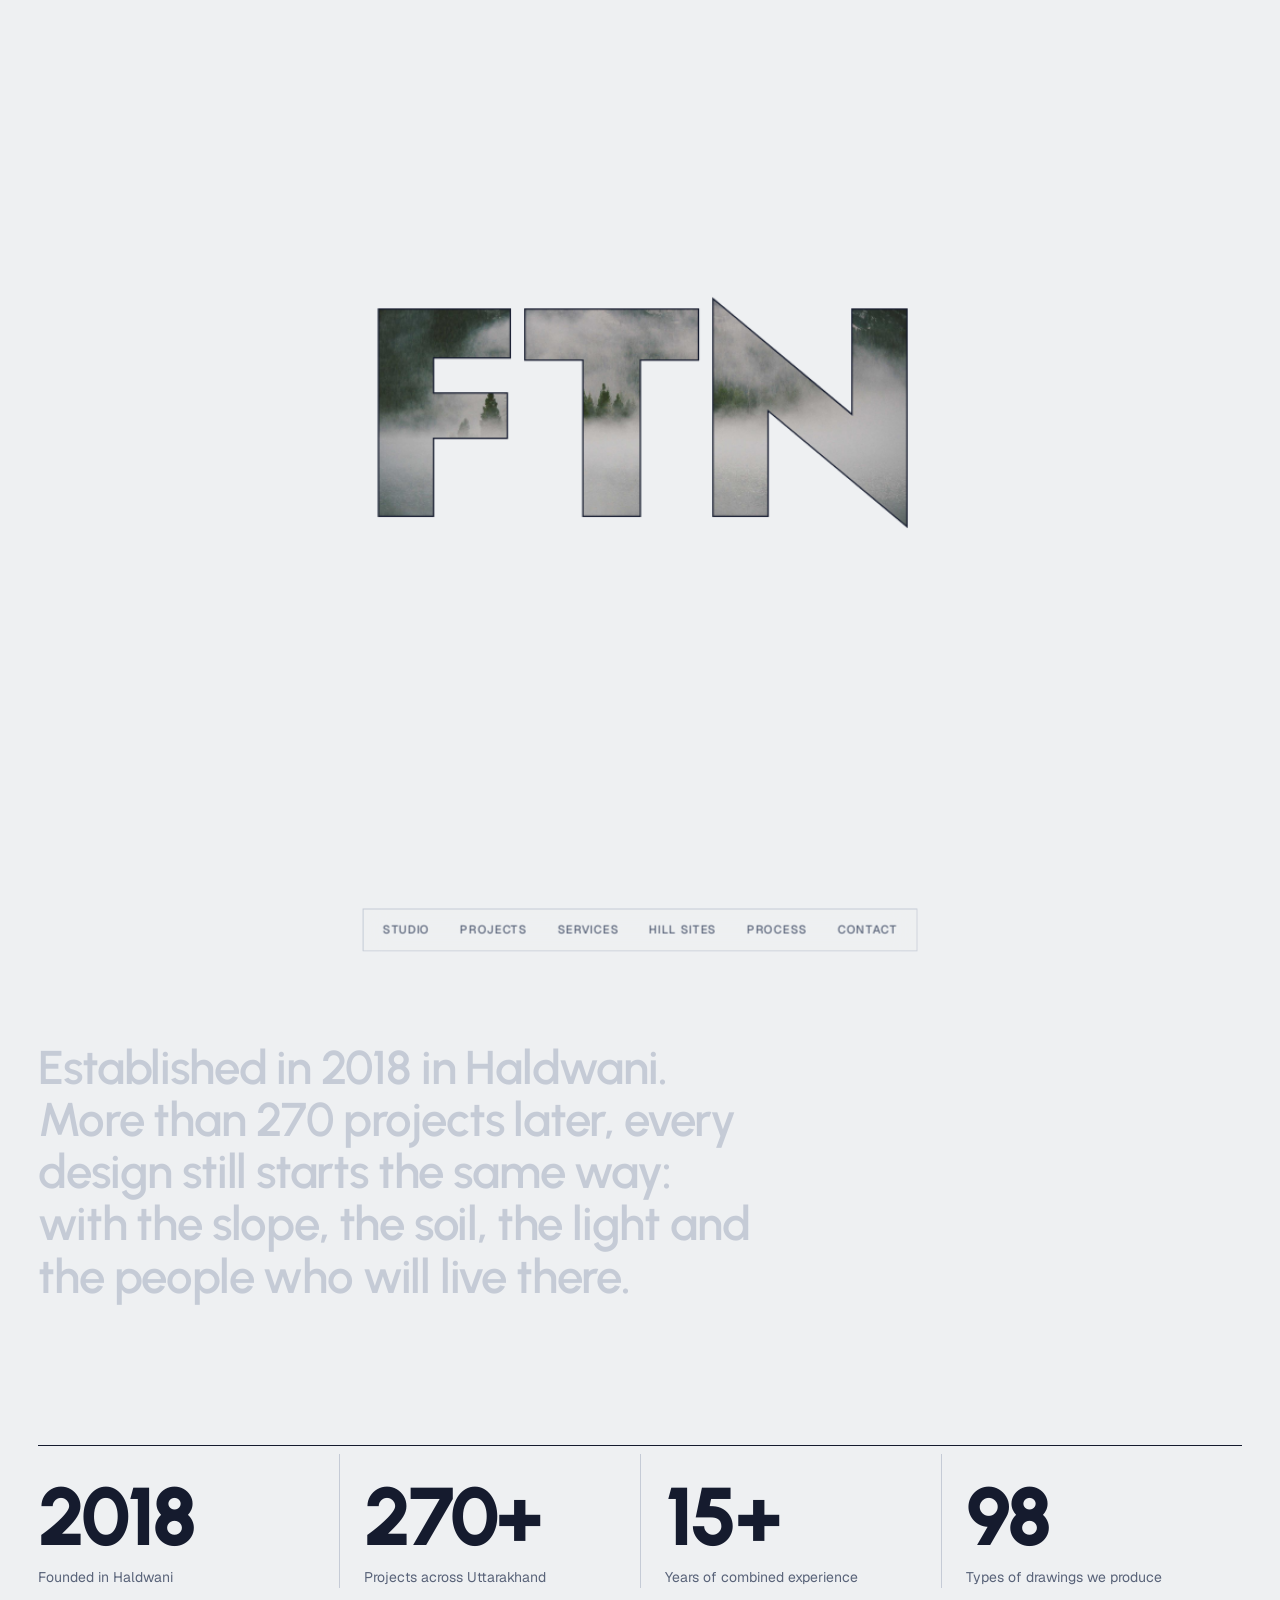
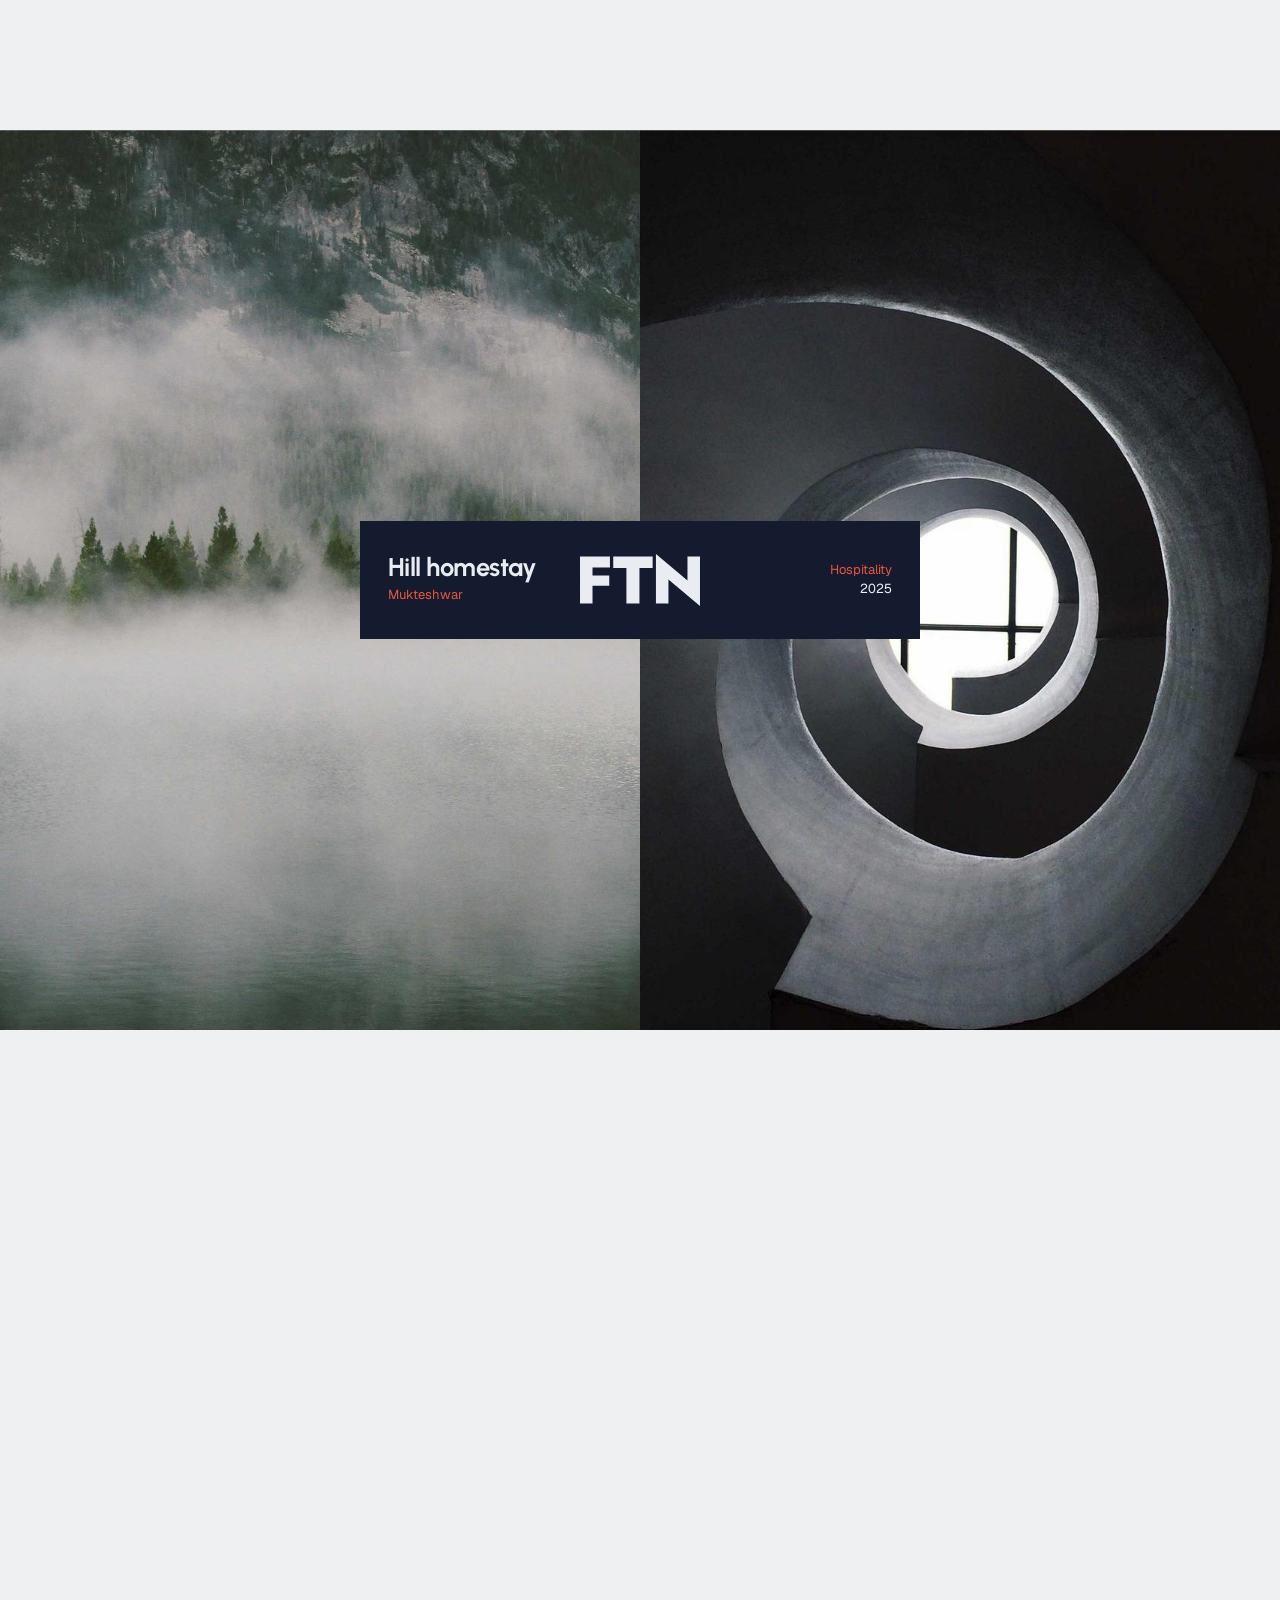
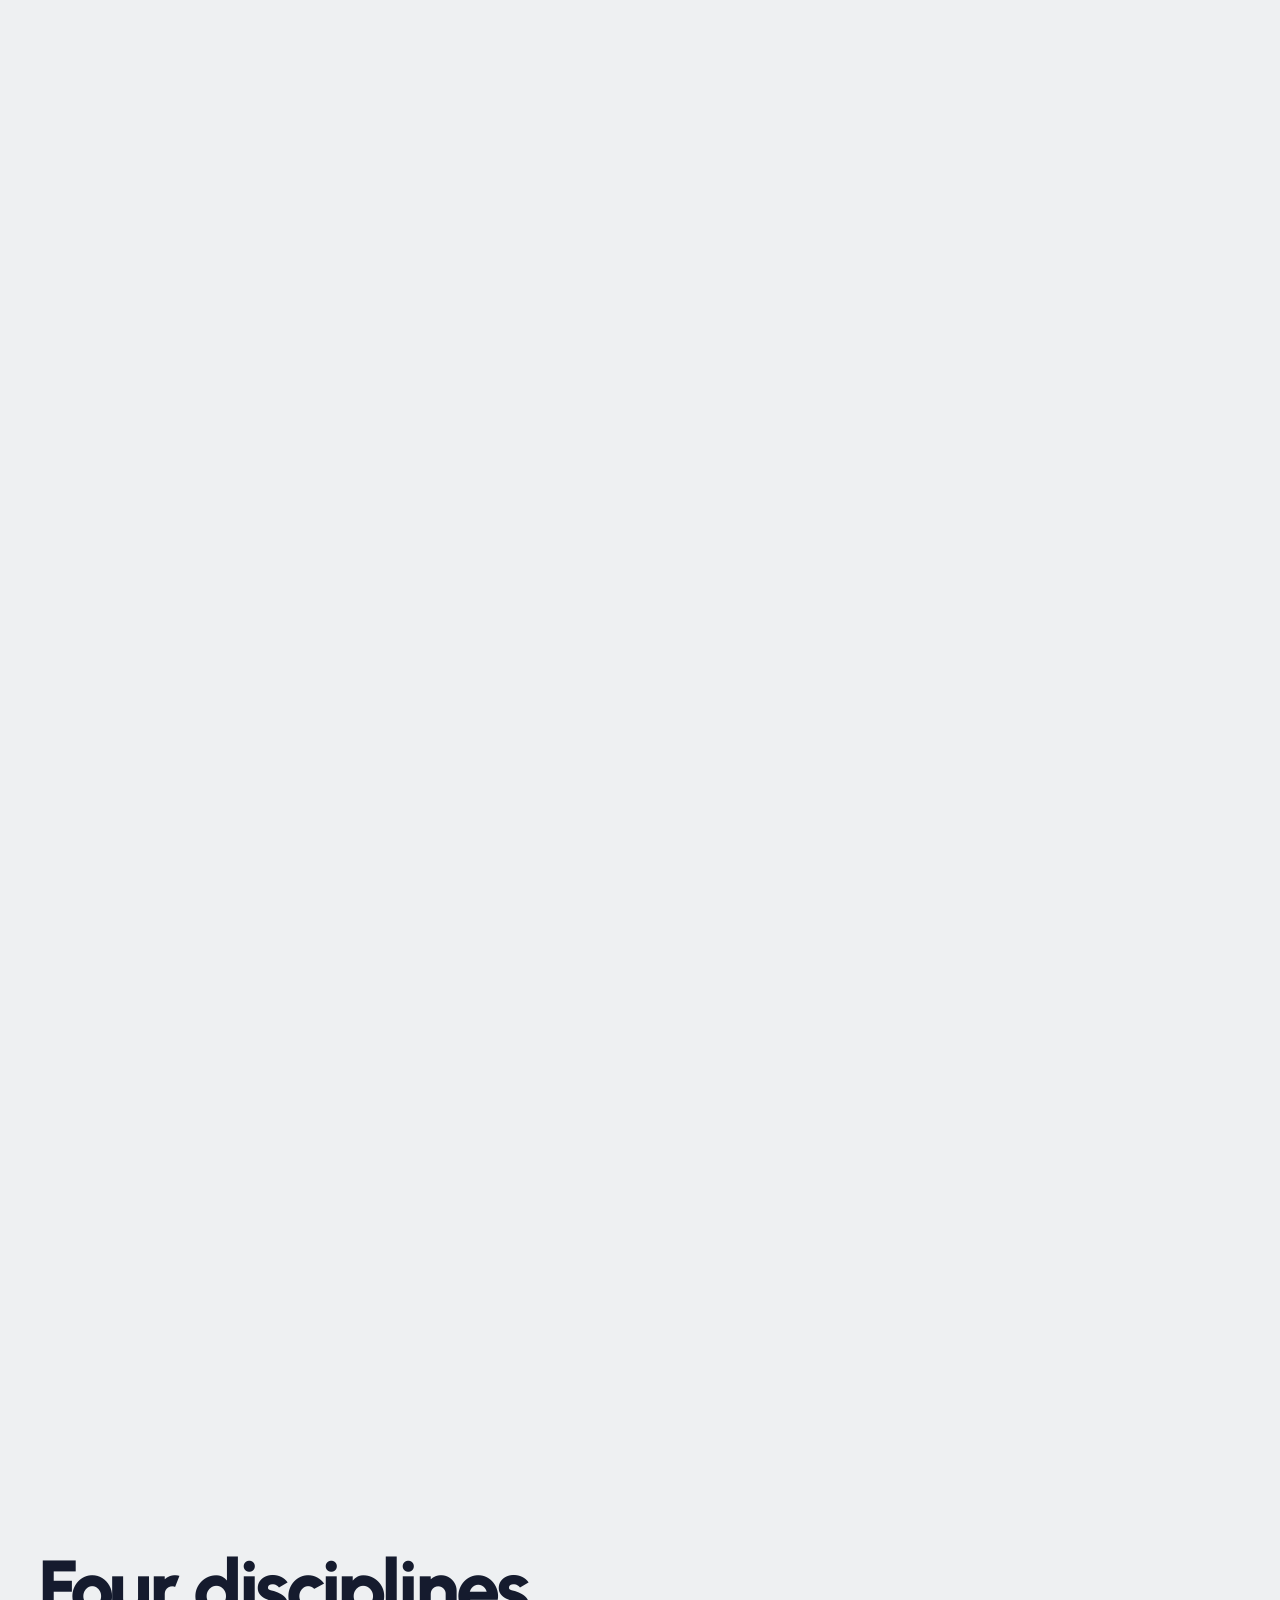
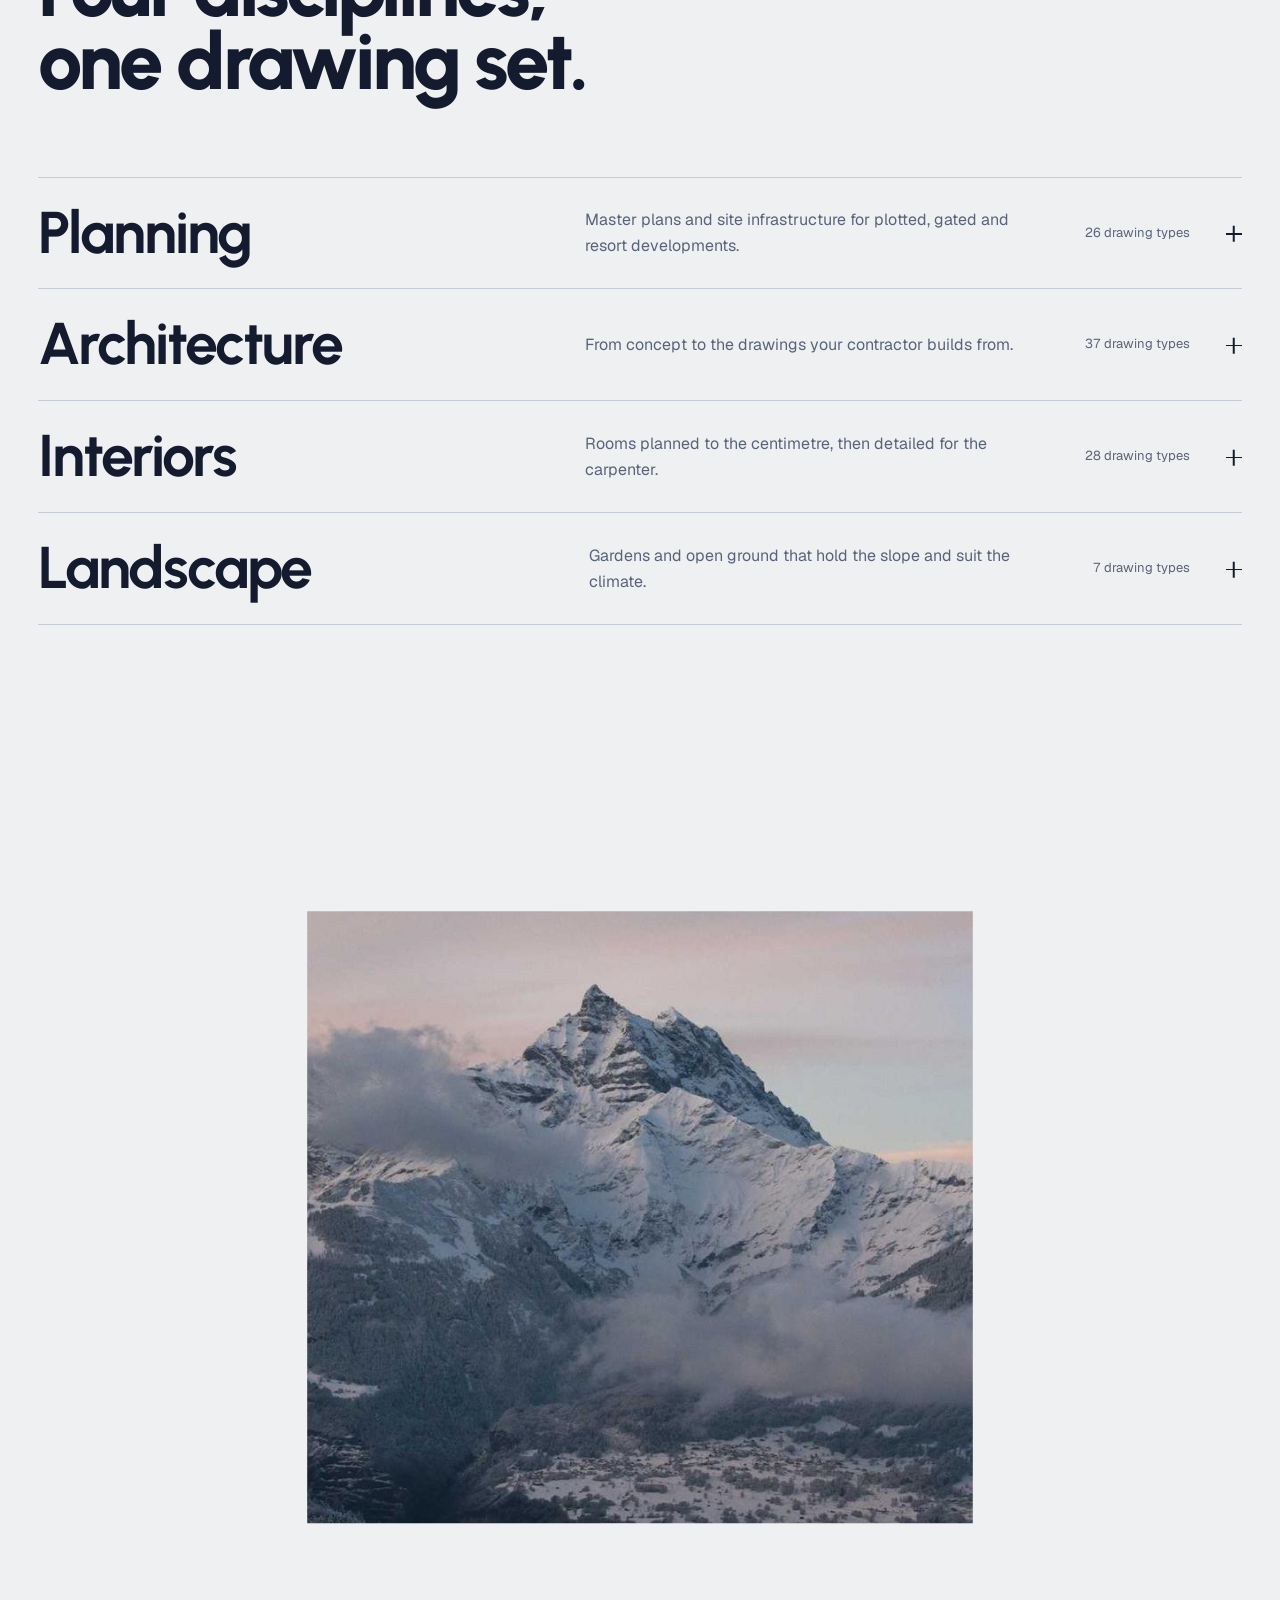
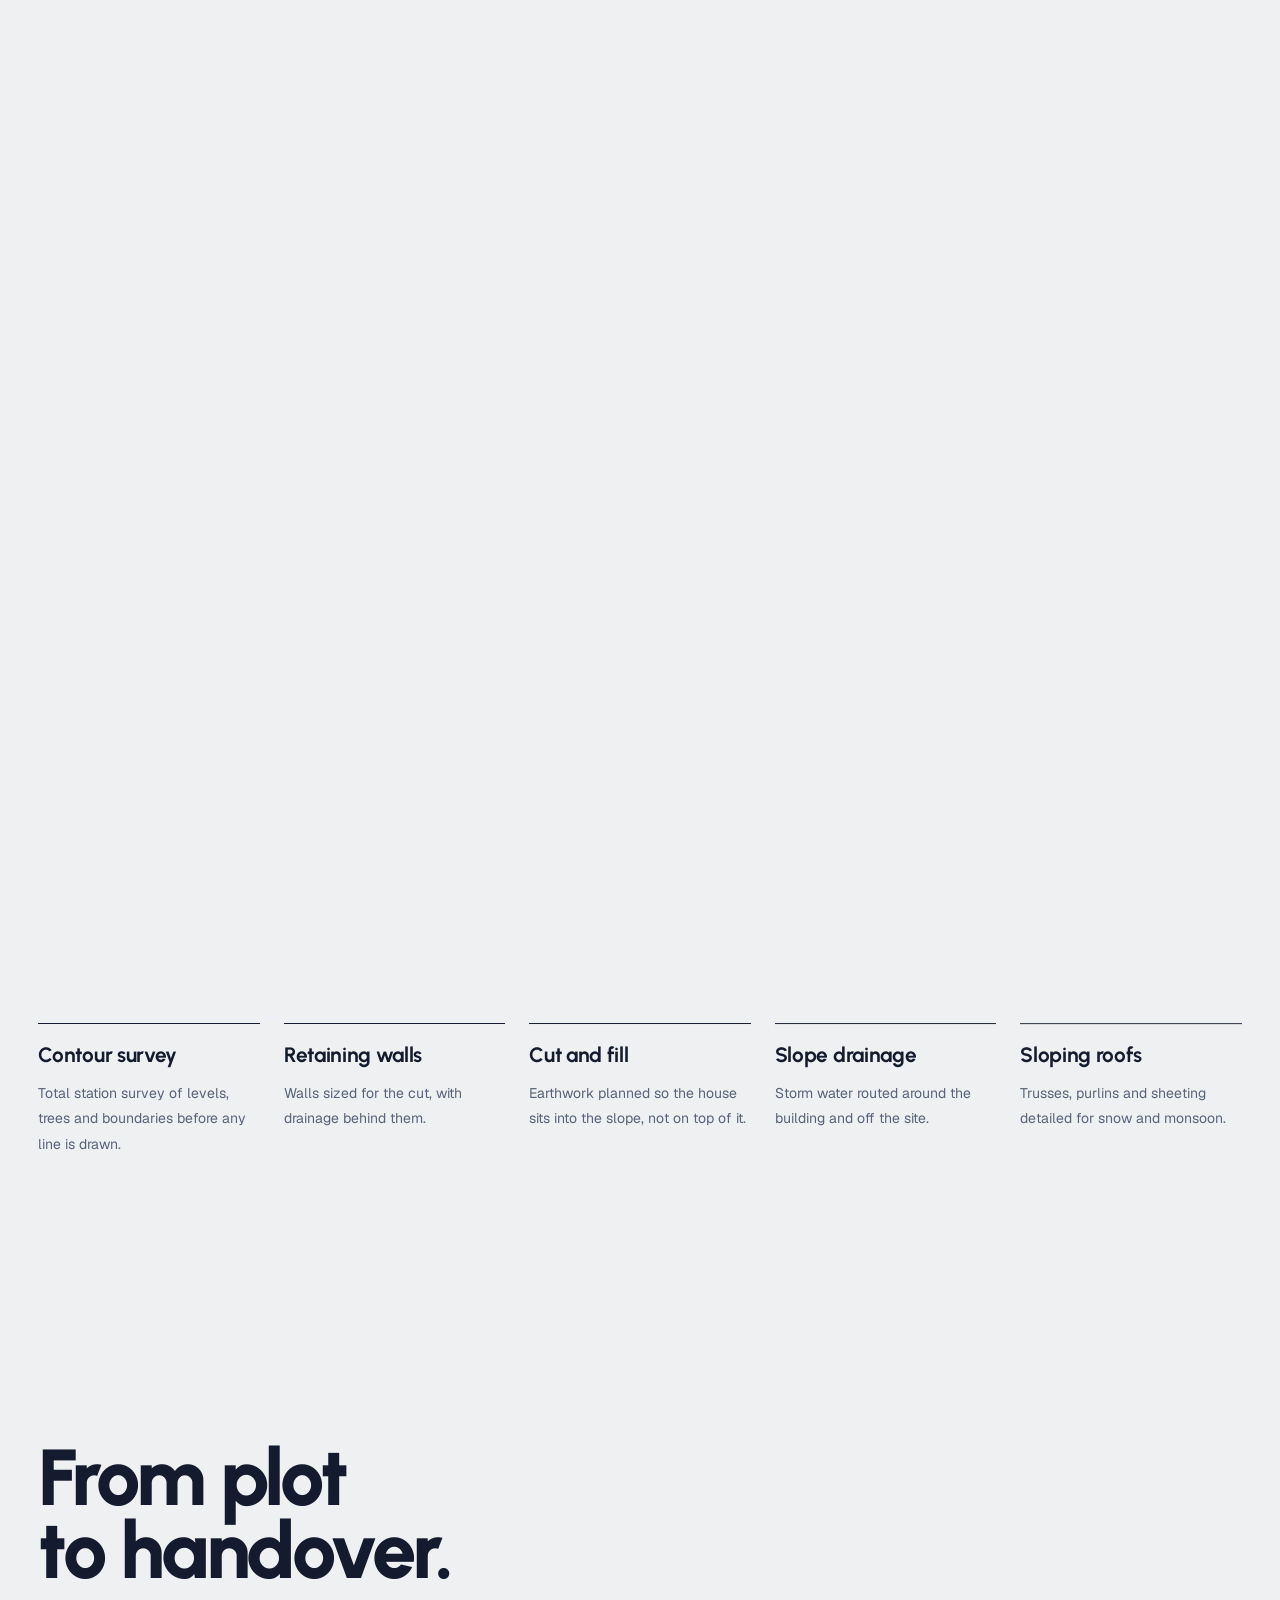
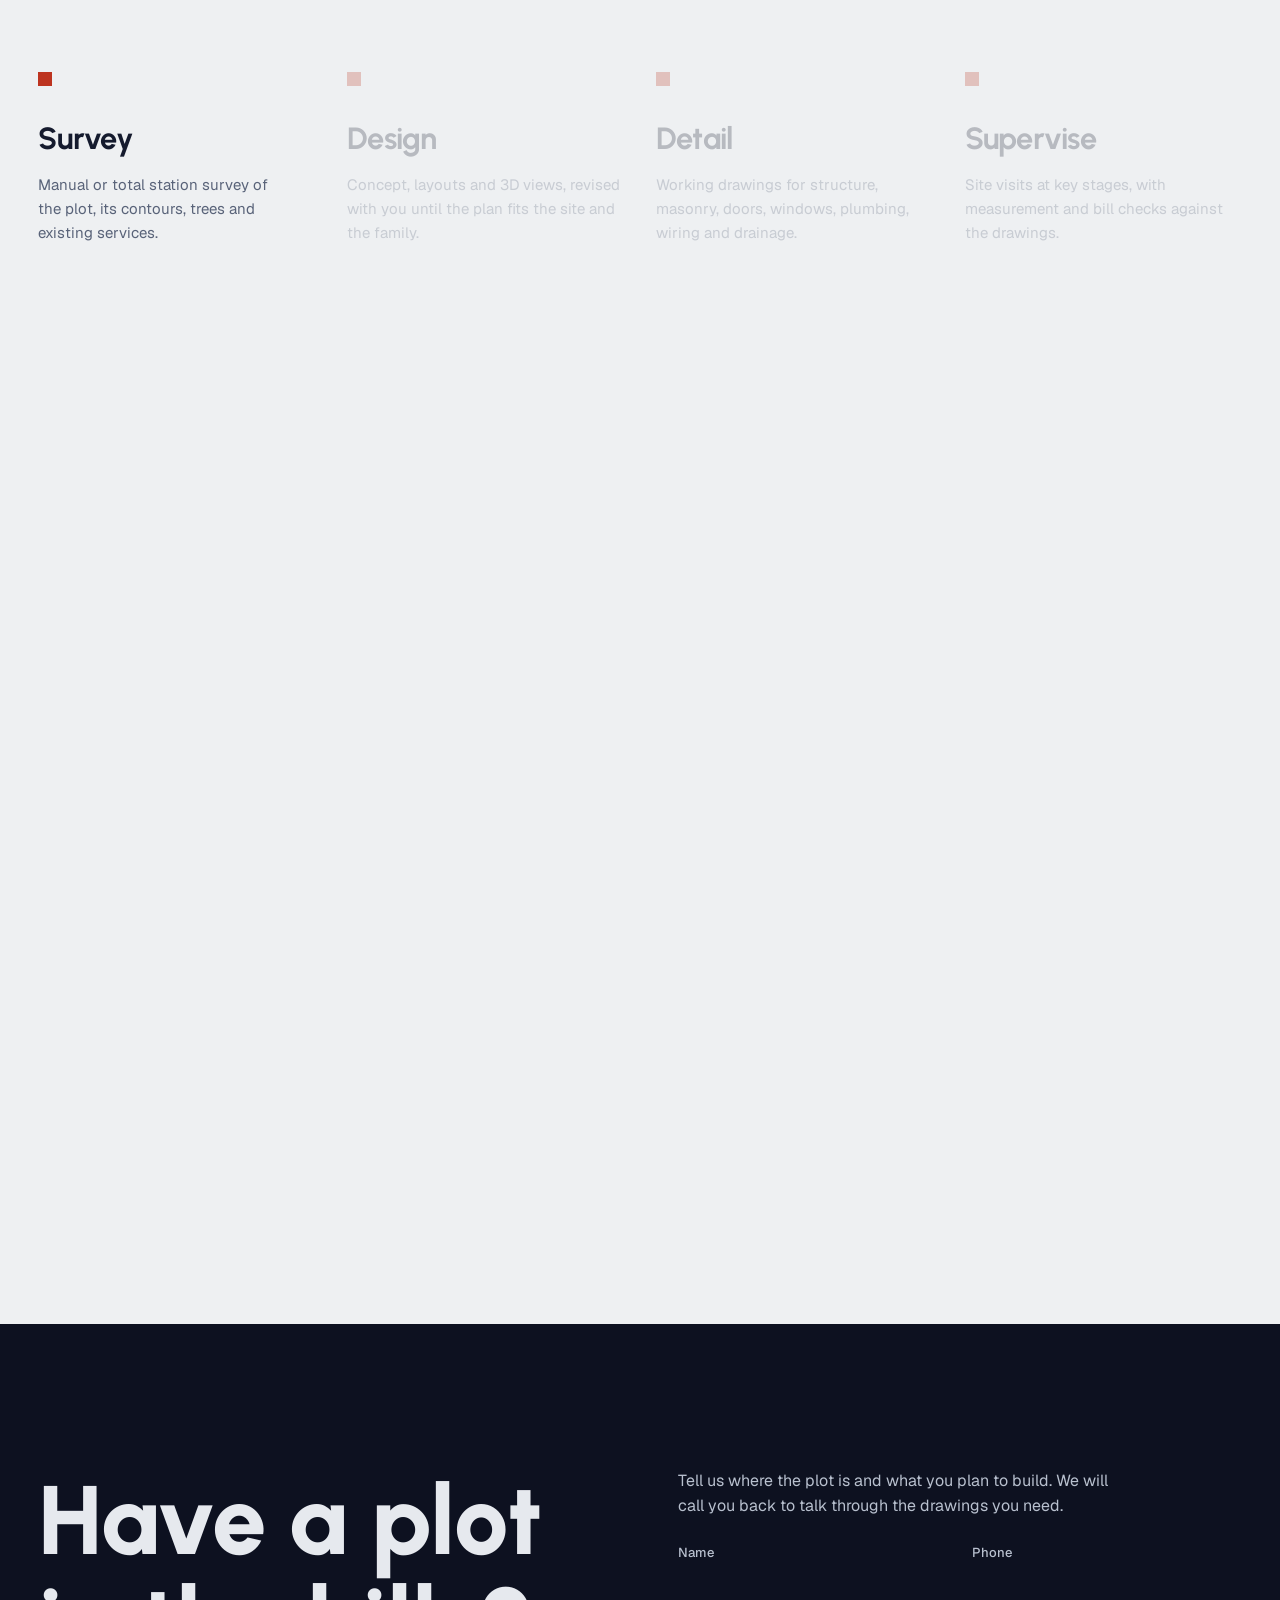
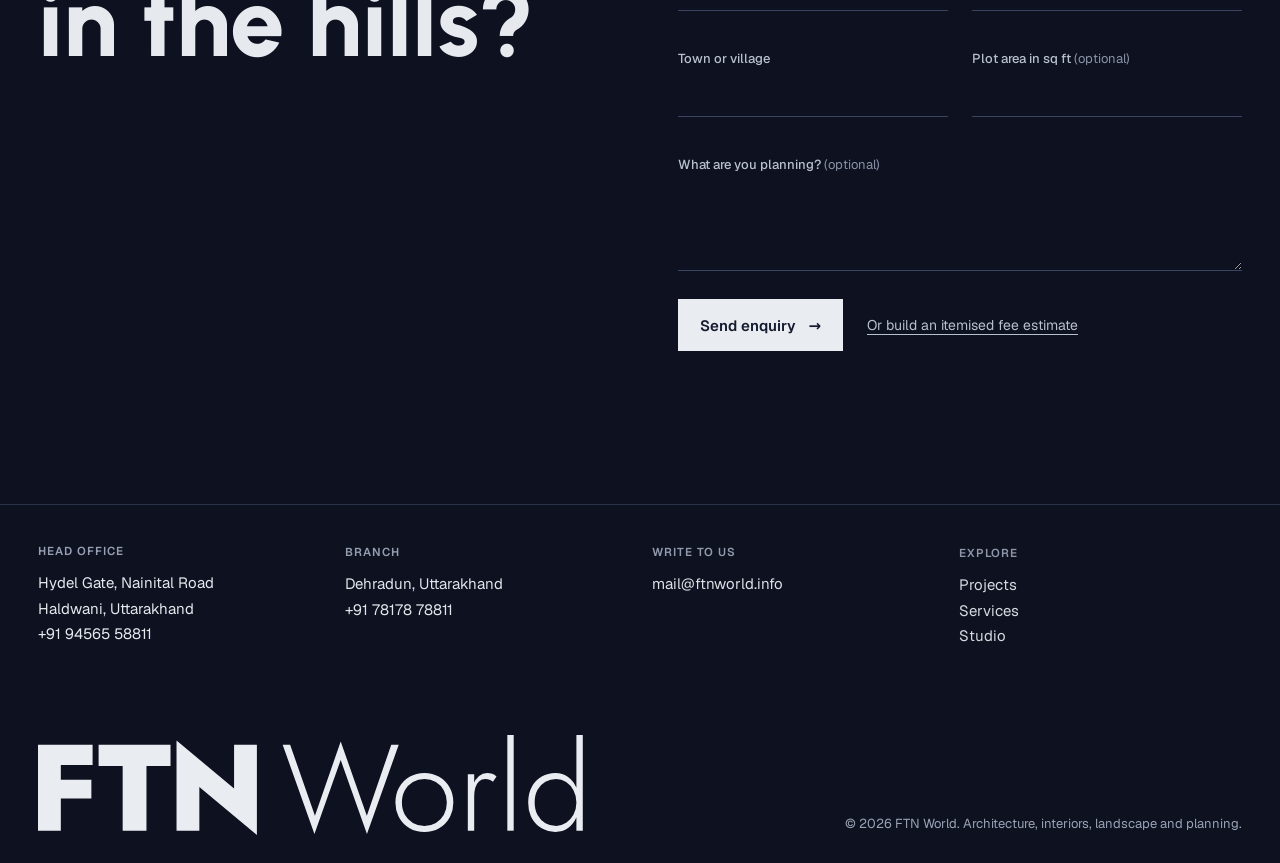
<file: index.html>
<!doctype html>
<html lang="en">
<head>
    <meta charset="utf-8">
    <meta name="viewport" content="width=device-width, initial-scale=1">
    <title>FTN World | Architecture, interiors, landscape and planning in Uttarakhand</title>
    <meta name="description" content="FTN World designs homes, homestays, resorts and developments for the hills of Uttarakhand. Architecture, interiors, landscape and planning from Haldwani and Dehradun.">
    <link rel="canonical" href="https://ftnworld.info/">

    <meta property="og:type" content="website">
    <meta property="og:site_name" content="FTN World">
    <meta property="og:title" content="FTN World">
    <meta property="og:description" content="Architecture, interiors, landscape and planning for the hills of Uttarakhand.">
    <meta property="og:image" content="https://ftnworld.info/frontend/img/p1018.jpg">
    <meta name="twitter:card" content="summary_large_image">
    <meta name="theme-color" content="#EEF0F2" media="(prefers-color-scheme: light)">
    <meta name="theme-color" content="#0D1120" media="(prefers-color-scheme: dark)">

    <link rel="icon" href="frontend/brand/favicon.svg" type="image/svg+xml">
    <link rel="preload" href="frontend/fonts/urbanist-latin-wght-normal.woff2" as="font" type="font/woff2" crossorigin>
    <link rel="preload" href="frontend/fonts/geist-latin-wght-normal.woff2" as="font" type="font/woff2" crossorigin>
    <link rel="stylesheet" href="frontend/css/app.css?v=20261016e">

    <script>
        document.documentElement.classList.add('js');
        (function () {
            // saved light/dark choice, applied before first paint so there is no flash
            var t = null;
            try { t = localStorage.getItem('ftn-theme'); } catch (e) {}
            if (t !== 'light' && t !== 'dark') return;
            document.documentElement.setAttribute('data-theme', t);
            var metas = document.getElementsByTagName('meta');
            for (var i = 0; i < metas.length; i++) if (metas[i].name === 'theme-color') metas[i].content = t === 'dark' ? '#0D1120' : '#EEF0F2';
        })();
        (function () {
            var force = /[?&]intro=1/.test(location.search);
            var reduce = window.matchMedia('(prefers-reduced-motion: reduce)').matches;
            var seen = false;
            try { seen = sessionStorage.getItem('ftn-intro') === '1'; } catch (e) {}
            if (document.querySelector && (force || (!reduce && !seen))) document.documentElement.classList.add('has-intro');
        })();
    </script>
    </head>
<body class="page-home">
    <a class="skip" href="#main">Skip to content</a>

    <div class="intro" id="intro" aria-hidden="true">
    <div class="intro-stage">
        <span class="intro-tag intro-tag-l">Architecture, interiors,<br>landscape and planning</span>
        <svg class="intro-mark" viewBox="0 -735 1784 770" focusable="false">
            <defs>
                <clipPath id="ftnClip">
                    <path d="M0 -700H445V-535H186V-416H435V-263H186V0H0Z"/><path d="M494 -527H690V0H884V-527H1080V-700H494Z"/><path d="M1598 -700V-344L1129 -735V0H1315V-356L1784 35V-700Z"/>                </clipPath>
            </defs>
            <g clip-path="url(#ftnClip)">
                <rect x="0" y="-735" width="1784" height="770" class="intro-mark-bg"/>
                <image class="intro-mark-img" href="frontend/img/p472.jpg" x="-120" y="-860" width="2024" height="1020" preserveAspectRatio="xMidYMid slice"/>
            </g>
            <path class="intro-mark-edge" d="M0 -700H445V-535H186V-416H435V-263H186V0H0Z"/><path class="intro-mark-edge" d="M494 -527H690V0H884V-527H1080V-700H494Z"/><path class="intro-mark-edge" d="M1598 -700V-344L1129 -735V0H1315V-356L1784 35V-700Z"/>        </svg>
        <span class="intro-tag intro-tag-r">For the hills<br>of Uttarakhand</span>
    </div>
    <div class="intro-ground">
        <span class="intro-pct num" data-intro-pct>0%</span>
        <span class="intro-line"><span class="intro-line-fill" data-intro-fill></span></span>
    </div>
</div>

    <header class="bar" id="bar" data-bar>
    <a class="bar-logo" href="./" aria-label="FTN World, home">
        <svg class="logo" focusable="false" xmlns="http://www.w3.org/2000/svg" viewBox="0 -780 4440 815" role="img" aria-label="FTN World" fill="currentColor"><title>FTN World</title><path d="M0 -700H445V-535H186V-416H435V-263H186V0H0Z"/><path d="M494 -527H690V0H884V-527H1080V-700H494Z"/><path d="M1598 -700V-344L1129 -735V0H1315V-356L1784 35V-700Z"/><path d="M2680 -121 2467 -727 2257 -121 2055 -700H1994L2253 27L2467 -576L2681 27L2940 -700H2879Z"/><path d="M2913 -230Q2913 -161 2944.0 -106.5Q2975 -52 3028.5 -21.0Q3082 10 3149 10Q3216 10 3269.5 -21.0Q3323 -52 3354.0 -106.5Q3385 -161 3385 -230Q3385 -300 3354.0 -354.0Q3323 -408 3269.5 -439.0Q3216 -470 3149 -470Q3082 -470 3028.5 -439.0Q2975 -408 2944.0 -354.0Q2913 -300 2913 -230ZM2966 -230Q2966 -286 2990.0 -329.0Q3014 -372 3055.5 -396.5Q3097 -421 3149 -421Q3201 -421 3242.5 -396.5Q3284 -372 3308.0 -328.5Q3332 -285 3332 -230Q3332 -174 3308.0 -131.0Q3284 -88 3242.5 -63.5Q3201 -39 3149 -39Q3097 -39 3055.5 -63.5Q3014 -88 2990.0 -131.0Q2966 -174 2966 -230Z"/><path d="M3555 -460H3503V0H3555ZM3708 -399 3737 -442Q3721 -457 3701.5 -463.5Q3682 -470 3660 -470Q3624 -470 3594.5 -445.0Q3565 -420 3548.0 -377.5Q3531 -335 3531 -280H3555Q3555 -319 3564.0 -351.0Q3573 -383 3593.5 -402.0Q3614 -421 3648 -421Q3666 -421 3679.5 -415.5Q3693 -410 3708 -399Z"/><path d="M3825 -780V0H3877V-780Z"/><path d="M4388 -780V0H4440V-780ZM3995 -230Q3995 -156 4025.0 -102.0Q4055 -48 4105.5 -19.0Q4156 10 4217 10Q4277 10 4320.0 -21.5Q4363 -53 4387.5 -107.5Q4412 -162 4412 -230Q4412 -299 4387.5 -353.0Q4363 -407 4320.0 -438.5Q4277 -470 4217 -470Q4156 -470 4105.5 -441.0Q4055 -412 4025.0 -358.5Q3995 -305 3995 -230ZM4048 -230Q4048 -290 4071.5 -333.0Q4095 -376 4135.5 -398.5Q4176 -421 4224 -421Q4267 -421 4304.5 -396.0Q4342 -371 4365.0 -328.0Q4388 -285 4388 -230Q4388 -175 4365.0 -132.0Q4342 -89 4304.5 -64.0Q4267 -39 4224 -39Q4176 -39 4135.5 -61.5Q4095 -84 4071.5 -127.0Q4048 -170 4048 -230Z"/></svg>

    </a>
    <nav class="bar-nav" aria-label="Primary">
        <a href="#projects">Projects</a>
        <a href="#services">Services</a>
        <a href="#studio">Studio</a>
        <a href="#contact">Contact</a>
    </nav>
    <a class="bar-cta" href="estimate.html">Get an estimate <span aria-hidden="true">&rarr;</span></a>
    <button class="theme-btn bar-theme" type="button" aria-pressed="false" aria-label="Dark mode" title="Light or dark" data-theme-toggle><svg class="theme-ico" viewBox="0 0 16 16" aria-hidden="true" focusable="false"><circle cx="8" cy="8" r="6.5" fill="none" stroke="currentColor" stroke-width="1.25"/><path d="M8 1.5a6.5 6.5 0 0 1 0 13z" fill="currentColor"/></svg></button>
    <button class="bar-menu bar-burger" type="button" aria-expanded="false" aria-controls="menu" aria-label="Open menu" data-menu-open><span class="burger" aria-hidden="true"><i></i><i></i><i></i></span></button>
</header>

<div class="menu" id="menu" hidden data-menu>
    <div class="menu-top">
        <a class="bar-logo" href="./" aria-label="FTN World, home">
            <svg class="logo" focusable="false" xmlns="http://www.w3.org/2000/svg" viewBox="0 -780 4440 815" role="img" aria-label="FTN World" fill="currentColor"><title>FTN World</title><path d="M0 -700H445V-535H186V-416H435V-263H186V0H0Z"/><path d="M494 -527H690V0H884V-527H1080V-700H494Z"/><path d="M1598 -700V-344L1129 -735V0H1315V-356L1784 35V-700Z"/><path d="M2680 -121 2467 -727 2257 -121 2055 -700H1994L2253 27L2467 -576L2681 27L2940 -700H2879Z"/><path d="M2913 -230Q2913 -161 2944.0 -106.5Q2975 -52 3028.5 -21.0Q3082 10 3149 10Q3216 10 3269.5 -21.0Q3323 -52 3354.0 -106.5Q3385 -161 3385 -230Q3385 -300 3354.0 -354.0Q3323 -408 3269.5 -439.0Q3216 -470 3149 -470Q3082 -470 3028.5 -439.0Q2975 -408 2944.0 -354.0Q2913 -300 2913 -230ZM2966 -230Q2966 -286 2990.0 -329.0Q3014 -372 3055.5 -396.5Q3097 -421 3149 -421Q3201 -421 3242.5 -396.5Q3284 -372 3308.0 -328.5Q3332 -285 3332 -230Q3332 -174 3308.0 -131.0Q3284 -88 3242.5 -63.5Q3201 -39 3149 -39Q3097 -39 3055.5 -63.5Q3014 -88 2990.0 -131.0Q2966 -174 2966 -230Z"/><path d="M3555 -460H3503V0H3555ZM3708 -399 3737 -442Q3721 -457 3701.5 -463.5Q3682 -470 3660 -470Q3624 -470 3594.5 -445.0Q3565 -420 3548.0 -377.5Q3531 -335 3531 -280H3555Q3555 -319 3564.0 -351.0Q3573 -383 3593.5 -402.0Q3614 -421 3648 -421Q3666 -421 3679.5 -415.5Q3693 -410 3708 -399Z"/><path d="M3825 -780V0H3877V-780Z"/><path d="M4388 -780V0H4440V-780ZM3995 -230Q3995 -156 4025.0 -102.0Q4055 -48 4105.5 -19.0Q4156 10 4217 10Q4277 10 4320.0 -21.5Q4363 -53 4387.5 -107.5Q4412 -162 4412 -230Q4412 -299 4387.5 -353.0Q4363 -407 4320.0 -438.5Q4277 -470 4217 -470Q4156 -470 4105.5 -441.0Q4055 -412 4025.0 -358.5Q3995 -305 3995 -230ZM4048 -230Q4048 -290 4071.5 -333.0Q4095 -376 4135.5 -398.5Q4176 -421 4224 -421Q4267 -421 4304.5 -396.0Q4342 -371 4365.0 -328.0Q4388 -285 4388 -230Q4388 -175 4365.0 -132.0Q4342 -89 4304.5 -64.0Q4267 -39 4224 -39Q4176 -39 4135.5 -61.5Q4095 -84 4071.5 -127.0Q4048 -170 4048 -230Z"/></svg>

        </a>
        <button class="bar-menu" type="button" data-menu-close>Close</button>
    </div>
    <nav class="menu-links" aria-label="Menu">
        <a href="#projects">Projects</a>
        <a href="#services">Services</a>
        <a href="#studio">Studio</a>
        <a href="#contact">Contact</a>
        <a href="estimate.html" class="menu-cta">Get an estimate</a>
    </nav>
    <p class="menu-foot">+91 94565 58811<br>mail@ftnworld.info</p>
</div>

    <main id="main">

<section class="sheet" id="top" aria-labelledby="hero-title">
    <div class="sheet-frame">
        <div class="sheet-nav">
            <a class="sheet-logo" href="./" aria-label="FTN World, home">
                <svg class="logo" focusable="false" xmlns="http://www.w3.org/2000/svg" viewBox="0 -780 4440 815" role="img" aria-label="FTN World" fill="currentColor"><title>FTN World</title><path d="M0 -700H445V-535H186V-416H435V-263H186V0H0Z"/><path d="M494 -527H690V0H884V-527H1080V-700H494Z"/><path d="M1598 -700V-344L1129 -735V0H1315V-356L1784 35V-700Z"/><path d="M2680 -121 2467 -727 2257 -121 2055 -700H1994L2253 27L2467 -576L2681 27L2940 -700H2879Z"/><path d="M2913 -230Q2913 -161 2944.0 -106.5Q2975 -52 3028.5 -21.0Q3082 10 3149 10Q3216 10 3269.5 -21.0Q3323 -52 3354.0 -106.5Q3385 -161 3385 -230Q3385 -300 3354.0 -354.0Q3323 -408 3269.5 -439.0Q3216 -470 3149 -470Q3082 -470 3028.5 -439.0Q2975 -408 2944.0 -354.0Q2913 -300 2913 -230ZM2966 -230Q2966 -286 2990.0 -329.0Q3014 -372 3055.5 -396.5Q3097 -421 3149 -421Q3201 -421 3242.5 -396.5Q3284 -372 3308.0 -328.5Q3332 -285 3332 -230Q3332 -174 3308.0 -131.0Q3284 -88 3242.5 -63.5Q3201 -39 3149 -39Q3097 -39 3055.5 -63.5Q3014 -88 2990.0 -131.0Q2966 -174 2966 -230Z"/><path d="M3555 -460H3503V0H3555ZM3708 -399 3737 -442Q3721 -457 3701.5 -463.5Q3682 -470 3660 -470Q3624 -470 3594.5 -445.0Q3565 -420 3548.0 -377.5Q3531 -335 3531 -280H3555Q3555 -319 3564.0 -351.0Q3573 -383 3593.5 -402.0Q3614 -421 3648 -421Q3666 -421 3679.5 -415.5Q3693 -410 3708 -399Z"/><path d="M3825 -780V0H3877V-780Z"/><path d="M4388 -780V0H4440V-780ZM3995 -230Q3995 -156 4025.0 -102.0Q4055 -48 4105.5 -19.0Q4156 10 4217 10Q4277 10 4320.0 -21.5Q4363 -53 4387.5 -107.5Q4412 -162 4412 -230Q4412 -299 4387.5 -353.0Q4363 -407 4320.0 -438.5Q4277 -470 4217 -470Q4156 -470 4105.5 -441.0Q4055 -412 4025.0 -358.5Q3995 -305 3995 -230ZM4048 -230Q4048 -290 4071.5 -333.0Q4095 -376 4135.5 -398.5Q4176 -421 4224 -421Q4267 -421 4304.5 -396.0Q4342 -371 4365.0 -328.0Q4388 -285 4388 -230Q4388 -175 4365.0 -132.0Q4342 -89 4304.5 -64.0Q4267 -39 4224 -39Q4176 -39 4135.5 -61.5Q4095 -84 4071.5 -127.0Q4048 -170 4048 -230Z"/></svg>

            </a>
            <nav class="sheet-cells" aria-label="Primary">
                <a class="cell" href="#projects">Projects</a>
                <a class="cell" href="#services">Services</a>
                <a class="cell" href="#studio">Studio</a>
                <a class="cell" href="#contact">Contact</a>
                <a class="cell cell-accent" href="estimate.html">Get an estimate<span class="cell-arr" aria-hidden="true">&rarr;</span></a>
            </nav>
            <button class="sheet-menu" type="button" aria-expanded="false" aria-controls="menu" aria-label="Open menu" data-menu-open><span class="burger" aria-hidden="true"><i></i><i></i><i></i></span></button>
            <button class="theme-btn sheet-theme" type="button" aria-pressed="false" aria-label="Dark mode" title="Light or dark" data-theme-toggle><svg class="theme-ico" viewBox="0 0 16 16" aria-hidden="true" focusable="false"><circle cx="8" cy="8" r="6.5" fill="none" stroke="currentColor" stroke-width="1.25"/><path d="M8 1.5a6.5 6.5 0 0 1 0 13z" fill="currentColor"/></svg></button>
        </div>

        <div class="ruler ruler-h" aria-hidden="true"><span class="cross"></span><span class="cross"></span></div>

        <div class="sheet-draw">
            <div class="ruler ruler-v ruler-v-l" aria-hidden="true"></div>
            <div class="ruler ruler-v ruler-v-r" aria-hidden="true"></div>

            <svg class="elev" viewBox="0 0 1200 560" role="img" aria-labelledby="elevTitle" data-elev>
                <title id="elevTitle">Line drawing of a two-level house stepped into a hillside, with deodar trees and mountains behind</title>
                <defs>
                    <pattern id="hatch" width="9" height="9" patternUnits="userSpaceOnUse" patternTransform="rotate(45)">
                        <line x1="0" y1="0" x2="0" y2="9" class="hatch-line"/>
                    </pattern>
                </defs>

                <g class="fills" data-fills>
                    <path class="fl-earth" d="M0 520 C110 518 220 512 300 506 V499 H312 V492 H324 V485 H336 V478 H640 V418 H900 C985 400 1085 370 1200 344 V560 H0 Z"/>
                    <polygon class="fl-wall" points="380,478 380,303 640,281 640,478"/>
                    <polygon class="fl-wall" points="640,418 640,245 900,215 900,418"/>
                    <polygon class="fl-roof" points="366,296 640,272 640,280 366,304"/>
                    <polygon class="fl-roof" points="632,238 912,206 912,214 632,246"/>
                    <rect class="fl-glass" x="396" y="404" width="132" height="74"/>
                    <rect class="fl-glass" x="396" y="316" width="228" height="52"/>
                                            <rect class="fl-glass" x="664" y="340" width="32" height="66"/>
                        <rect class="fl-glass" x="664" y="256" width="32" height="58"/>
                                            <rect class="fl-glass" x="724" y="340" width="32" height="66"/>
                        <rect class="fl-glass" x="724" y="256" width="32" height="58"/>
                                            <rect class="fl-glass" x="784" y="340" width="32" height="66"/>
                        <rect class="fl-glass" x="784" y="256" width="32" height="58"/>
                                            <rect class="fl-glass" x="844" y="340" width="32" height="66"/>
                        <rect class="fl-glass" x="844" y="256" width="32" height="58"/>
                                        <rect class="fl-door" x="556" y="410" width="44" height="68"/>
                </g>

                <g class="lines">
                    <g data-step="0">
                        <polyline class="ln ln-faint" points="0,250 90,214 150,232 240,168 310,204 400,150 470,190 560,118 640,174 720,138 800,184 880,128 960,178 1040,148 1120,194 1200,168"/>
                        <path class="ln ln-ground" d="M0 520 C110 518 220 512 300 506 V499 H312 V492 H324 V485 H336 V478 H640 V418 H900 C985 400 1085 370 1200 344"/>
                    </g>
                    <g data-step="1">
                        <path class="ln ln-dim ln-dash" d="M380 52 V500 M640 52 V500 M900 52 V500"/>
                        <circle class="ln ln-dim" cx="380" cy="40" r="11"/>
                        <circle class="ln ln-dim" cx="640" cy="40" r="11"/>
                        <circle class="ln ln-dim" cx="900" cy="40" r="11"/>
                        <path class="ln ln-dim" d="M380 540 H900 M380 532 V548 M640 532 V548 M900 532 V548 M375 545 L385 535 M635 545 L645 535 M895 545 L905 535"/>
                        <path class="ln ln-dash" d="M360 494 H640 M640 434 H900"/>
                    </g>
                    <g data-step="2">
                        <path class="ln" d="M380 478 V303 M640 478 V245 M900 418 V215 M380 388 H640 M640 328 H900"/>
                        <path class="ln" d="M366 304 L640 280 M366 296 L640 272 M366 296 V304 M632 246 L912 214 M632 238 L912 206 M912 206 V214 M632 238 V246"/>
                    </g>
                    <g data-step="3">
                        <path class="ln" d="M396 404 H528 V478 M396 404 V478 M429 404 V478 M462 404 V478 M495 404 V478"/>
                        <path class="ln" d="M396 316 H624 V368 H396 Z M453 316 V368 M510 316 V368 M567 316 V368"/>
                        <path class="ln" d="M556 478 V410 H600 V478 M592 444 H596"/>
                        <path class="ln" d="M340 388 H380 M340 394 H380 M340 388 V362 H380 M350 388 V362 M360 388 V362 M370 388 V362"/>
                                                    <path class="ln" d="M664 340 h32 v66 h-32 Z M664 256 h32 v58 h-32 Z"/>
                                                    <path class="ln" d="M724 340 h32 v66 h-32 Z M724 256 h32 v58 h-32 Z"/>
                                                    <path class="ln" d="M784 340 h32 v66 h-32 Z M784 256 h32 v58 h-32 Z"/>
                                                    <path class="ln" d="M844 340 h32 v66 h-32 Z M844 256 h32 v58 h-32 Z"/>
                                                <path class="ln" d="M920 418 V360 M992 418 V360 M910 360 H1002 M916 354 V360 M928 354 V360 M940 354 V360 M952 354 V360 M964 354 V360 M976 354 V360 M988 354 V360 M1000 354 V360"/>
                    </g>
                    <g data-step="4">
                        <path class="ln" d="M110 519 V387 M76 479 L110 427 L144 479 M84 447 L110 401 L136 447 M93 419 L110 377 L127 419"/>
                        <path class="ln" d="M178 516 V407.8 M150.1 483.2 L178 440.6 L205.9 483.2 M156.7 457 L178 419.2 L199.3 457 M164.1 434 L178 399.6 L191.9 434"/>
                        <path class="ln" d="M1080 386 V254 M1046 346 L1080 294 L1114 346 M1054 314 L1080 268 L1106 314 M1063 286 L1080 244 L1097 286"/>
                        <path class="ln" d="M1150 362 V248.5 M1120.8 327.6 L1150 282.9 L1179.2 327.6 M1127.6 300.1 L1150 260.5 L1172.4 300.1 M1135.4 276 L1150 239.9 L1164.6 276"/>
                        <path class="ln ln-dim" d="M262 472 L270 478 L278 472 Z M262 382 L270 388 L278 382 Z M262 292 L270 298 L278 292 Z M278 478 H372 M278 388 H334 M278 298 H372"/>
                    </g>
                </g>

                <g class="labels" data-labels>
                    <text x="380" y="44" class="lb lb-c">A</text>
                    <text x="640" y="44" class="lb lb-c">B</text>
                    <text x="900" y="44" class="lb lb-c">C</text>
                    <text x="230" y="474" class="lb">+0.00</text>
                    <text x="230" y="384" class="lb">+3.00</text>
                    <text x="230" y="294" class="lb">+6.00</text>
                    <text x="510" y="532" class="lb lb-c">8.65</text>
                    <text x="770" y="532" class="lb lb-c">8.65</text>
                </g>
            </svg>

            <aside class="sheet-side">
            <ol class="drawlog" aria-label="Drawing sequence" data-drawlog>
                <li>Survey the site</li>
                <li>Set out the grid</li>
                <li>Raise the structure</li>
                <li>Detail the openings</li>
                <li>Plant the trees</li>
            </ol>

            <dl class="titleblock" data-titleblock>
                <div><dt>Practice</dt><dd>Architecture, interiors, landscape, planning</dd></div>
                <div><dt>Founded</dt><dd>2018, Haldwani</dd></div>
                <div><dt>Focus</dt><dd>Hill sites and tourism projects</dd></div>
                <div><dt>Offices</dt><dd>Haldwani and Dehradun</dd></div>
            </dl>
            </aside>
        </div>

        <div class="ruler ruler-h" aria-hidden="true"><span class="cross"></span><span class="cross"></span></div>

        <div class="sheet-base">
            <h1 class="hero-title" id="hero-title"><span class="line"><span>Designed for</span></span> <span class="line"><span>the site you have</span></span></h1>
            <p class="hero-sub">Architecture, interiors, landscape and planning for the hills of Uttarakhand, from contour survey to slab details.</p>
        </div>
    </div>
</section>

<section class="studio" id="studio" data-chapter="Studio">
    <p class="manifesto" data-words>Established in 2018 in Haldwani. More than 270 projects later, every design still starts the same way: with the slope, the soil, the light and the people who will live there.</p>
    <div class="facts">
        <div class="fact"><span class="fact-n num" data-count="2018" data-plain>2018</span><p>Founded in Haldwani</p></div>
        <div class="fact"><span class="fact-n num"><span data-count="270">270</span>+</span><p>Projects across Uttarakhand</p></div>
        <div class="fact"><span class="fact-n num"><span data-count="15">15</span>+</span><p>Years of combined experience</p></div>
        <div class="fact"><span class="fact-n num" data-count="98">98</span><p>Types of drawings we produce</p></div>
    </div>
</section>

<section class="works" id="projects" data-chapter="Projects" aria-labelledby="works-title">
    <h2 class="sr-only" id="works-title">Selected projects</h2>
    <div class="works-pin" data-works>
                    <article class="work is-active" data-work aria-label="Hill homestay, Mukteshwar">
                <div class="work-half work-a"><img src="frontend/img/p472.jpg" alt="Fog over forested hills" loading="lazy" width="1600" height="1200"></div>
                <div class="work-half work-b"><img src="frontend/img/p679.jpg" alt="Spiral staircase seen from below" loading="lazy" width="1600" height="1200"></div>
            </article>
                    <article class="work " data-work aria-label="Valley residence, Bhimtal">
                <div class="work-half work-a"><img src="frontend/img/p566.jpg" alt="Green valley between mountain slopes" loading="lazy" width="1600" height="1200"></div>
                <div class="work-half work-b"><img src="frontend/img/p1081.jpg" alt="Repeating white concrete facade" loading="lazy" width="1600" height="1200"></div>
            </article>
                    <article class="work " data-work aria-label="Town house, Nainital">
                <div class="work-half work-a"><img src="frontend/img/p188.jpg" alt="Snow covered rooftops of a hill town" loading="lazy" width="1600" height="1200"></div>
                <div class="work-half work-b"><img src="frontend/img/p508.jpg" alt="Long arched corridor in pale stone" loading="lazy" width="1600" height="1200"></div>
            </article>
        
        <div class="work-card" data-work-card>
            <div class="work-card-in">
                                    <div class="work-meta is-active" data-work-meta>
                        <div class="wm-left"><h3>Hill homestay</h3><span class="wm-place">Mukteshwar</span></div>
                        <span class="wm-type"><span class="wm-kind">Hospitality</span><span class="wm-year num">2025</span></span>
                    </div>
                                    <div class="work-meta " data-work-meta>
                        <div class="wm-left"><h3>Valley residence</h3><span class="wm-place">Bhimtal</span></div>
                        <span class="wm-type"><span class="wm-kind">Residential</span><span class="wm-year num">2024</span></span>
                    </div>
                                    <div class="work-meta " data-work-meta>
                        <div class="wm-left"><h3>Town house</h3><span class="wm-place">Nainital</span></div>
                        <span class="wm-type"><span class="wm-kind">Residential</span><span class="wm-year num">2024</span></span>
                    </div>
                                <svg class="work-card-mark" focusable="false" xmlns="http://www.w3.org/2000/svg" viewBox="0 -735 1784 770" role="img" aria-label="FTN" fill="currentColor"><title>FTN</title><path d="M0 -700H445V-535H186V-416H435V-263H186V0H0Z"/><path d="M494 -527H690V0H884V-527H1080V-700H494Z"/><path d="M1598 -700V-344L1129 -735V0H1315V-356L1784 35V-700Z"/></svg>

            </div>
        </div>
    </div>
</section>

<section class="services" id="services" data-chapter="Services">
    <h2 class="sec-title" data-split>Four disciplines, one drawing set.</h2>
    <div class="svc-list">
                    <details class="svc" name="svc">
                <summary>
                    <span class="svc-name">Planning</span>
                    <span class="svc-line">Master plans and site infrastructure for plotted, gated and resort developments.</span>
                    <span class="svc-count num">26 drawing types</span>
                    <span class="svc-plus" aria-hidden="true"></span>
                </summary>
                <ul class="svc-items">
                    <li>Master plan and layout</li><li>Contour survey</li><li>Site drainage and services</li><li>Walkthrough animation</li>                </ul>
            </details>
                    <details class="svc" name="svc">
                <summary>
                    <span class="svc-name">Architecture</span>
                    <span class="svc-line">From concept to the drawings your contractor builds from.</span>
                    <span class="svc-count num">37 drawing types</span>
                    <span class="svc-plus" aria-hidden="true"></span>
                </summary>
                <ul class="svc-items">
                    <li>Floor plans and elevations</li><li>Structure with bar bending schedules</li><li>Door and window schedules</li><li>Municipal sanction drawings</li>                </ul>
            </details>
                    <details class="svc" name="svc">
                <summary>
                    <span class="svc-name">Interiors</span>
                    <span class="svc-line">Rooms planned to the centimetre, then detailed for the carpenter.</span>
                    <span class="svc-count num">28 drawing types</span>
                    <span class="svc-plus" aria-hidden="true"></span>
                </summary>
                <ul class="svc-items">
                    <li>Furniture layouts</li><li>Ceilings and lighting</li><li>Modular kitchens</li><li>Custom joinery</li>                </ul>
            </details>
                    <details class="svc" name="svc">
                <summary>
                    <span class="svc-name">Landscape</span>
                    <span class="svc-line">Gardens and open ground that hold the slope and suit the climate.</span>
                    <span class="svc-count num">7 drawing types</span>
                    <span class="svc-plus" aria-hidden="true"></span>
                </summary>
                <ul class="svc-items">
                    <li>Landscape master plan</li><li>Hardscape and paving</li><li>Native planting</li><li>Outdoor lighting and irrigation</li>                </ul>
            </details>
            </div>
</section>

<section class="hills" id="hills" data-chapter="Hill sites">
    <div class="hills-track">
    <div class="hills-pin" data-hills>
        <figure class="hills-img"><img src="frontend/img/p664.jpg" alt="Snow covered peaks above a rocky valley" loading="lazy" width="2000" height="1200"></figure>
        <div class="hills-copy">
            <h2>Hill sites are our everyday work.</h2>
            <p>Most of our projects sit on slopes. These drawings are standard in our sets, not extras.</p>
        </div>
    </div>
    </div>
    <ul class="hills-list">
        <li><b>Contour survey</b><span>Total station survey of levels, trees and boundaries before any line is drawn.</span></li>
        <li><b>Retaining walls</b><span>Walls sized for the cut, with drainage behind them.</span></li>
        <li><b>Cut and fill</b><span>Earthwork planned so the house sits into the slope, not on top of it.</span></li>
        <li><b>Slope drainage</b><span>Storm water routed around the building and off the site.</span></li>
        <li><b>Sloping roofs</b><span>Trusses, purlins and sheeting detailed for snow and monsoon.</span></li>
    </ul>
</section>

<section class="process" id="process" data-chapter="Process">
    <h2 class="sec-title" data-split>From plot to handover.</h2>
    <div class="proc" data-proc>
        <span class="proc-rule" aria-hidden="true" data-proc-line></span>
        <ol class="proc-steps">
            <li><span class="proc-dot" aria-hidden="true"></span><h3>Survey</h3><p>Manual or total station survey of the plot, its contours, trees and existing services.</p></li>
            <li><span class="proc-dot" aria-hidden="true"></span><h3>Design</h3><p>Concept, layouts and 3D views, revised with you until the plan fits the site and the family.</p></li>
            <li><span class="proc-dot" aria-hidden="true"></span><h3>Detail</h3><p>Working drawings for structure, masonry, doors, windows, plumbing, wiring and drainage.</p></li>
            <li><span class="proc-dot" aria-hidden="true"></span><h3>Supervise</h3><p>Site visits at key stages, with measurement and bill checks against the drawings.</p></li>
        </ol>
    </div>
</section>

<nav class="chapters" aria-label="Page sections" data-chapters>
    <a href="#studio">Studio<i></i></a>
    <a href="#projects">Projects<i></i></a>
    <a href="#services">Services<i></i></a>
    <a href="#hills">Hill sites<i></i></a>
    <a href="#process">Process<i></i></a>
    <a href="#contact">Contact<i></i></a>
</nav>
    </main>

    <footer class="foot" id="contact">
    <div class="foot-cta">
        <h2 class="foot-title" data-split>Have a plot in the hills?</h2>
        <div class="foot-cta-side">
            <p>Tell us where the plot is and what you plan to build. We will call you back to talk through the drawings you need.</p>
            <form class="enquiry" action="backend/enquiry.php" method="post" data-enquiry novalidate>
                <div class="enq-grid">
                    <div class="enq-field">
                        <label for="enq-name">Name</label>
                        <input id="enq-name" name="name" type="text" autocomplete="name" maxlength="120" required>
                        <span class="enq-err" data-err="name"></span>
                    </div>
                    <div class="enq-field">
                        <label for="enq-phone">Phone</label>
                        <input id="enq-phone" name="phone" type="tel" inputmode="tel" autocomplete="tel" maxlength="20" required>
                        <span class="enq-err" data-err="phone"></span>
                    </div>
                    <div class="enq-field">
                        <label for="enq-town">Town or village</label>
                        <input id="enq-town" name="town" type="text" autocomplete="address-level2" maxlength="120" required>
                        <span class="enq-err" data-err="town"></span>
                    </div>
                    <div class="enq-field">
                        <label for="enq-area">Plot area in sq ft <span class="enq-opt">(optional)</span></label>
                        <input id="enq-area" name="plot_area" type="text" inputmode="numeric" maxlength="20">
                        <span class="enq-err" data-err="plot_area"></span>
                    </div>
                    <div class="enq-field enq-wide">
                        <label for="enq-msg">What are you planning? <span class="enq-opt">(optional)</span></label>
                        <textarea id="enq-msg" name="message" rows="3" maxlength="2000"></textarea>
                    </div>
                </div>
                <div class="enq-hp" aria-hidden="true">
                    <label for="enq-website">Leave this field empty</label>
                    <input id="enq-website" name="website" type="text" tabindex="-1" autocomplete="off">
                </div>
                <input type="hidden" name="started" value="" data-started>
                <div class="enq-actions">
                    <button class="btn btn-light" type="submit" data-enquiry-submit>Send enquiry <span class="arr" aria-hidden="true">&rarr;</span></button>
                    <a class="enq-alt" href="estimate.html">Or build an itemised fee estimate</a>
                </div>
                <p class="enq-status" role="status" aria-live="polite" data-enquiry-status></p>
            </form>
        </div>
    </div>

    <div class="foot-grid">
        <div class="foot-col">
            <h3>Head office</h3>
            <p>Hydel Gate, Nainital Road<br>Haldwani, Uttarakhand</p>
            <p><a href="tel:+919456558811">+91 94565 58811</a></p>
        </div>
        <div class="foot-col">
            <h3>Branch</h3>
            <p>Dehradun, Uttarakhand</p>
            <p><a href="tel:+917817878811">+91 78178 78811</a></p>
        </div>
        <div class="foot-col">
            <h3>Write to us</h3>
            <p><a href="mailto:mail@ftnworld.info">mail@ftnworld.info</a></p>
        </div>
        <nav class="foot-col" aria-label="Footer">
            <h3>Explore</h3>
            <p><a href="#projects">Projects</a><br><a href="#services">Services</a><br><a href="#studio">Studio</a></p>
        </nav>
    </div>

    <div class="foot-base">
        <a class="foot-logo" href="./" aria-label="FTN World, home">
            <svg class="logo" focusable="false" xmlns="http://www.w3.org/2000/svg" viewBox="0 -780 4440 815" role="img" aria-label="FTN World" fill="currentColor"><title>FTN World</title><path d="M0 -700H445V-535H186V-416H435V-263H186V0H0Z"/><path d="M494 -527H690V0H884V-527H1080V-700H494Z"/><path d="M1598 -700V-344L1129 -735V0H1315V-356L1784 35V-700Z"/><path d="M2680 -121 2467 -727 2257 -121 2055 -700H1994L2253 27L2467 -576L2681 27L2940 -700H2879Z"/><path d="M2913 -230Q2913 -161 2944.0 -106.5Q2975 -52 3028.5 -21.0Q3082 10 3149 10Q3216 10 3269.5 -21.0Q3323 -52 3354.0 -106.5Q3385 -161 3385 -230Q3385 -300 3354.0 -354.0Q3323 -408 3269.5 -439.0Q3216 -470 3149 -470Q3082 -470 3028.5 -439.0Q2975 -408 2944.0 -354.0Q2913 -300 2913 -230ZM2966 -230Q2966 -286 2990.0 -329.0Q3014 -372 3055.5 -396.5Q3097 -421 3149 -421Q3201 -421 3242.5 -396.5Q3284 -372 3308.0 -328.5Q3332 -285 3332 -230Q3332 -174 3308.0 -131.0Q3284 -88 3242.5 -63.5Q3201 -39 3149 -39Q3097 -39 3055.5 -63.5Q3014 -88 2990.0 -131.0Q2966 -174 2966 -230Z"/><path d="M3555 -460H3503V0H3555ZM3708 -399 3737 -442Q3721 -457 3701.5 -463.5Q3682 -470 3660 -470Q3624 -470 3594.5 -445.0Q3565 -420 3548.0 -377.5Q3531 -335 3531 -280H3555Q3555 -319 3564.0 -351.0Q3573 -383 3593.5 -402.0Q3614 -421 3648 -421Q3666 -421 3679.5 -415.5Q3693 -410 3708 -399Z"/><path d="M3825 -780V0H3877V-780Z"/><path d="M4388 -780V0H4440V-780ZM3995 -230Q3995 -156 4025.0 -102.0Q4055 -48 4105.5 -19.0Q4156 10 4217 10Q4277 10 4320.0 -21.5Q4363 -53 4387.5 -107.5Q4412 -162 4412 -230Q4412 -299 4387.5 -353.0Q4363 -407 4320.0 -438.5Q4277 -470 4217 -470Q4156 -470 4105.5 -441.0Q4055 -412 4025.0 -358.5Q3995 -305 3995 -230ZM4048 -230Q4048 -290 4071.5 -333.0Q4095 -376 4135.5 -398.5Q4176 -421 4224 -421Q4267 -421 4304.5 -396.0Q4342 -371 4365.0 -328.0Q4388 -285 4388 -230Q4388 -175 4365.0 -132.0Q4342 -89 4304.5 -64.0Q4267 -39 4224 -39Q4176 -39 4135.5 -61.5Q4095 -84 4071.5 -127.0Q4048 -170 4048 -230Z"/></svg>

        </a>
        <p>&copy; <span data-year>2026</span> FTN World. Architecture, interiors, landscape and planning.</p>
    </div>
</footer>

    <script src="frontend/vendor/gsap.min.js" defer></script>
    <script src="frontend/vendor/ScrollTrigger.min.js" defer></script>
    <script src="frontend/vendor/lenis.min.js" defer></script>
    <script src="frontend/js/app.js?v=20261016e" defer></script>
    </body>
</html>
</file>
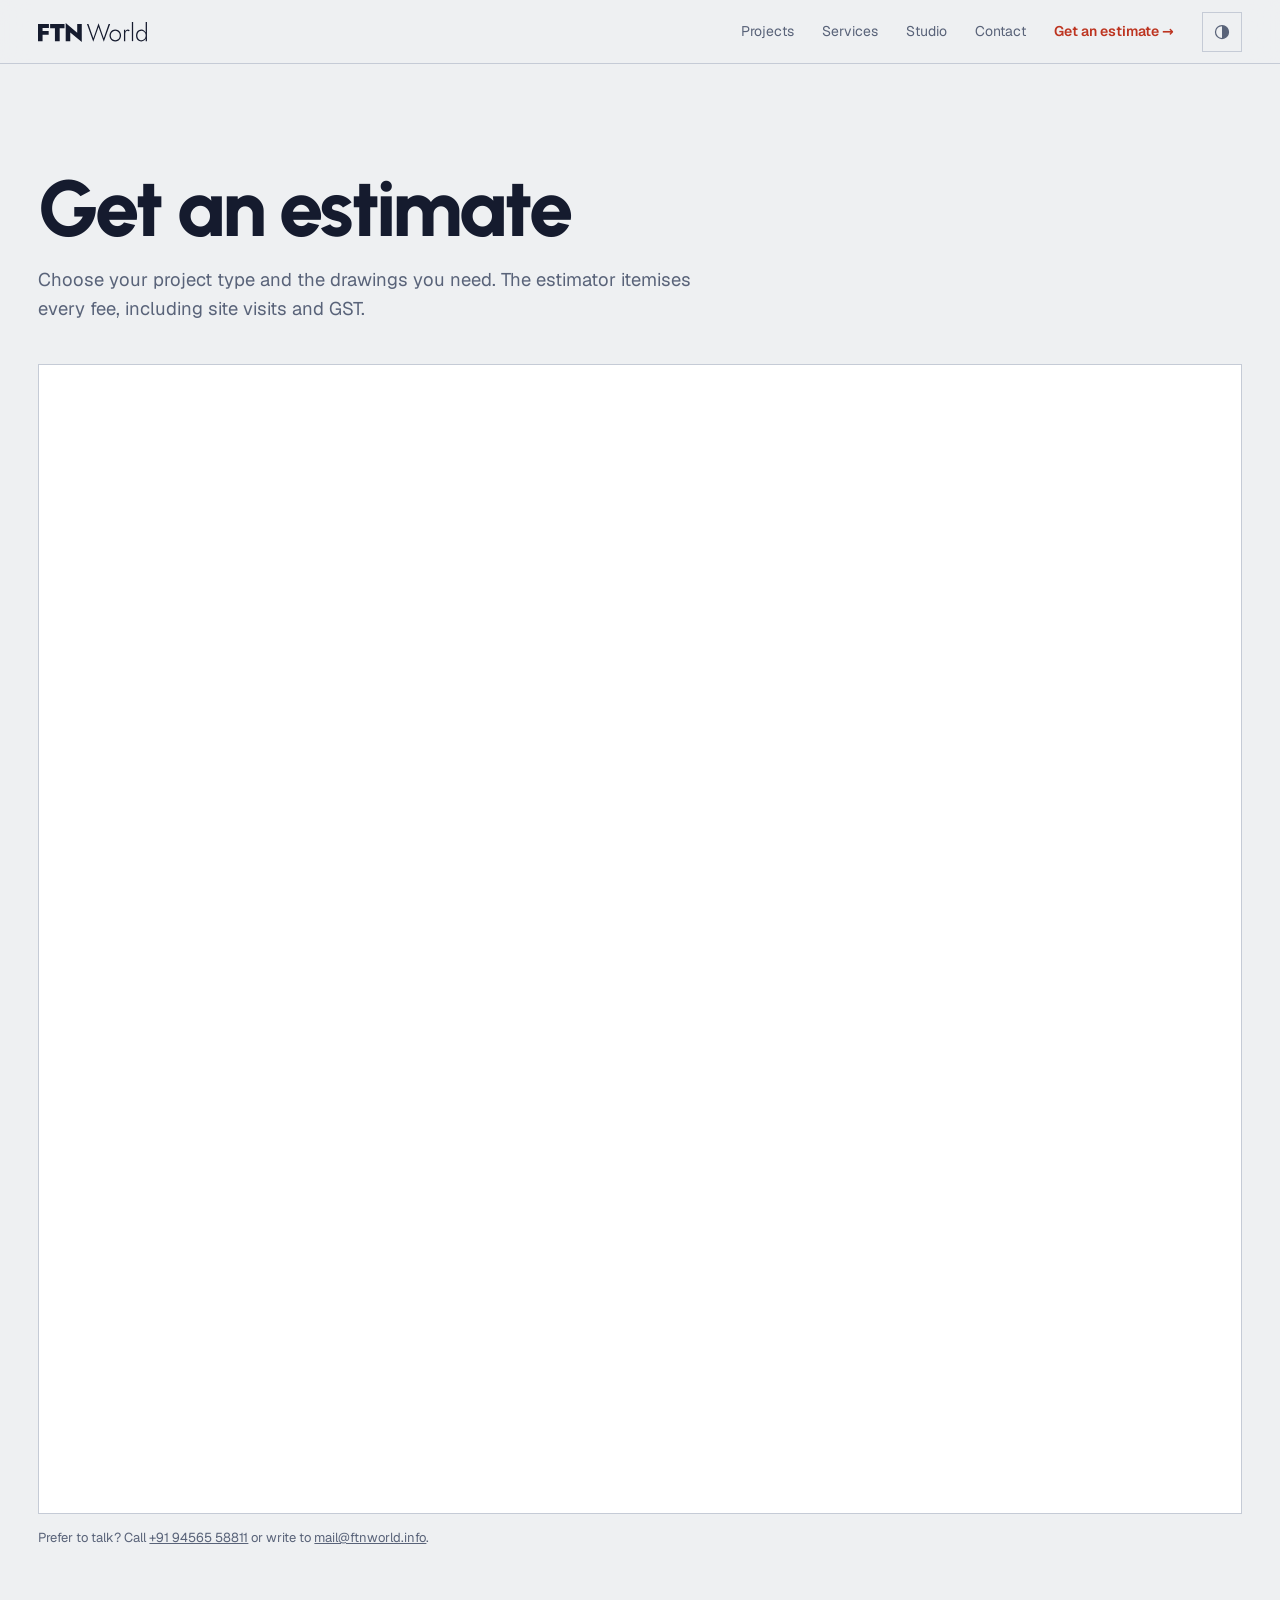
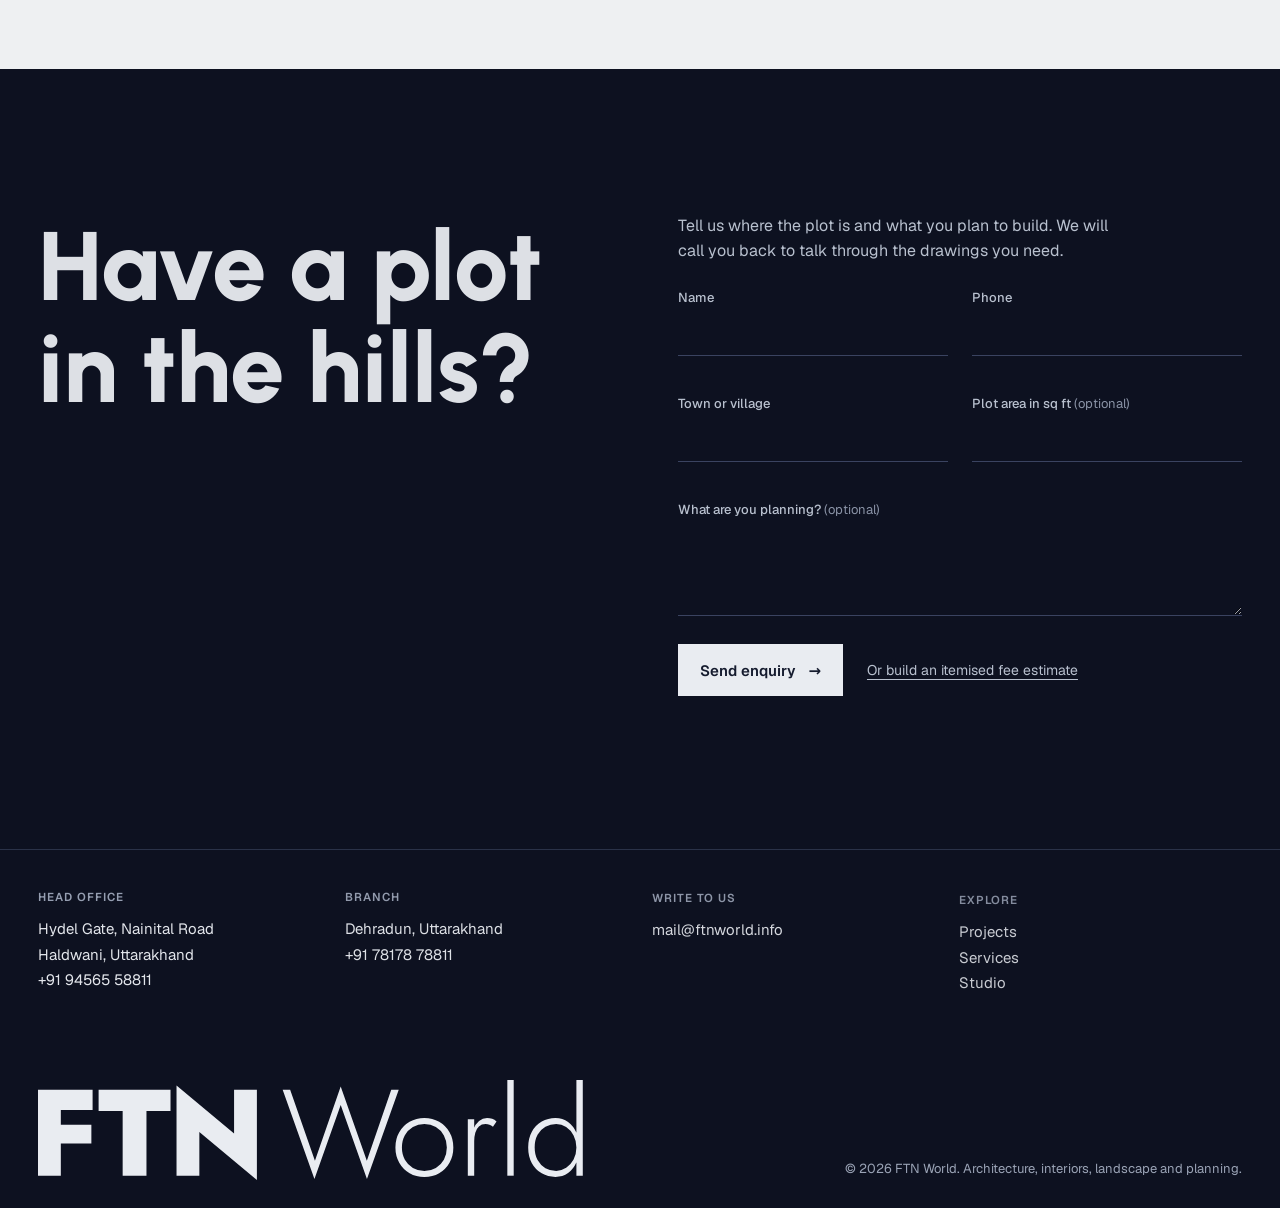
<file: estimate.html>
<!doctype html>
<html lang="en">
<head>
    <meta charset="utf-8">
    <meta name="viewport" content="width=device-width, initial-scale=1">
    <title>Get an estimate | FTN World</title>
    <meta name="description" content="Build an itemised fee estimate for architecture, interiors, landscape and planning drawings from FTN World.">
    <link rel="canonical" href="https://ftnworld.info/estimate.html">

    <meta property="og:type" content="website">
    <meta property="og:site_name" content="FTN World">
    <meta property="og:title" content="Get an estimate | FTN World">
    <meta property="og:description" content="Build an itemised fee estimate for architecture, interiors, landscape and planning drawings from FTN World.">
    <meta property="og:image" content="https://ftnworld.info/frontend/img/p1018.jpg">
    <meta name="twitter:card" content="summary_large_image">
    <meta name="theme-color" content="#EEF0F2" media="(prefers-color-scheme: light)">
    <meta name="theme-color" content="#0D1120" media="(prefers-color-scheme: dark)">

    <link rel="icon" href="frontend/brand/favicon.svg" type="image/svg+xml">
    <link rel="preload" href="frontend/fonts/urbanist-latin-wght-normal.woff2" as="font" type="font/woff2" crossorigin>
    <link rel="preload" href="frontend/fonts/geist-latin-wght-normal.woff2" as="font" type="font/woff2" crossorigin>
    <link rel="stylesheet" href="frontend/css/app.css?v=20261016e">

    <script>
        document.documentElement.classList.add('js');
        (function () {
            // saved light/dark choice, applied before first paint so there is no flash
            var t = null;
            try { t = localStorage.getItem('ftn-theme'); } catch (e) {}
            if (t !== 'light' && t !== 'dark') return;
            document.documentElement.setAttribute('data-theme', t);
            var metas = document.getElementsByTagName('meta');
            for (var i = 0; i < metas.length; i++) if (metas[i].name === 'theme-color') metas[i].content = t === 'dark' ? '#0D1120' : '#EEF0F2';
        })();
    </script>
    </head>
<body class="page-inner">
    <a class="skip" href="#main">Skip to content</a>

    <header class="bar" id="bar" data-bar>
    <a class="bar-logo" href="./" aria-label="FTN World, home">
        <svg class="logo" focusable="false" xmlns="http://www.w3.org/2000/svg" viewBox="0 -780 4440 815" role="img" aria-label="FTN World" fill="currentColor"><title>FTN World</title><path d="M0 -700H445V-535H186V-416H435V-263H186V0H0Z"/><path d="M494 -527H690V0H884V-527H1080V-700H494Z"/><path d="M1598 -700V-344L1129 -735V0H1315V-356L1784 35V-700Z"/><path d="M2680 -121 2467 -727 2257 -121 2055 -700H1994L2253 27L2467 -576L2681 27L2940 -700H2879Z"/><path d="M2913 -230Q2913 -161 2944.0 -106.5Q2975 -52 3028.5 -21.0Q3082 10 3149 10Q3216 10 3269.5 -21.0Q3323 -52 3354.0 -106.5Q3385 -161 3385 -230Q3385 -300 3354.0 -354.0Q3323 -408 3269.5 -439.0Q3216 -470 3149 -470Q3082 -470 3028.5 -439.0Q2975 -408 2944.0 -354.0Q2913 -300 2913 -230ZM2966 -230Q2966 -286 2990.0 -329.0Q3014 -372 3055.5 -396.5Q3097 -421 3149 -421Q3201 -421 3242.5 -396.5Q3284 -372 3308.0 -328.5Q3332 -285 3332 -230Q3332 -174 3308.0 -131.0Q3284 -88 3242.5 -63.5Q3201 -39 3149 -39Q3097 -39 3055.5 -63.5Q3014 -88 2990.0 -131.0Q2966 -174 2966 -230Z"/><path d="M3555 -460H3503V0H3555ZM3708 -399 3737 -442Q3721 -457 3701.5 -463.5Q3682 -470 3660 -470Q3624 -470 3594.5 -445.0Q3565 -420 3548.0 -377.5Q3531 -335 3531 -280H3555Q3555 -319 3564.0 -351.0Q3573 -383 3593.5 -402.0Q3614 -421 3648 -421Q3666 -421 3679.5 -415.5Q3693 -410 3708 -399Z"/><path d="M3825 -780V0H3877V-780Z"/><path d="M4388 -780V0H4440V-780ZM3995 -230Q3995 -156 4025.0 -102.0Q4055 -48 4105.5 -19.0Q4156 10 4217 10Q4277 10 4320.0 -21.5Q4363 -53 4387.5 -107.5Q4412 -162 4412 -230Q4412 -299 4387.5 -353.0Q4363 -407 4320.0 -438.5Q4277 -470 4217 -470Q4156 -470 4105.5 -441.0Q4055 -412 4025.0 -358.5Q3995 -305 3995 -230ZM4048 -230Q4048 -290 4071.5 -333.0Q4095 -376 4135.5 -398.5Q4176 -421 4224 -421Q4267 -421 4304.5 -396.0Q4342 -371 4365.0 -328.0Q4388 -285 4388 -230Q4388 -175 4365.0 -132.0Q4342 -89 4304.5 -64.0Q4267 -39 4224 -39Q4176 -39 4135.5 -61.5Q4095 -84 4071.5 -127.0Q4048 -170 4048 -230Z"/></svg>

    </a>
    <nav class="bar-nav" aria-label="Primary">
        <a href="./#projects">Projects</a>
        <a href="./#services">Services</a>
        <a href="./#studio">Studio</a>
        <a href="#contact">Contact</a>
    </nav>
    <a class="bar-cta" href="estimate.html">Get an estimate <span aria-hidden="true">&rarr;</span></a>
    <button class="theme-btn bar-theme" type="button" aria-pressed="false" aria-label="Dark mode" title="Light or dark" data-theme-toggle><svg class="theme-ico" viewBox="0 0 16 16" aria-hidden="true" focusable="false"><circle cx="8" cy="8" r="6.5" fill="none" stroke="currentColor" stroke-width="1.25"/><path d="M8 1.5a6.5 6.5 0 0 1 0 13z" fill="currentColor"/></svg></button>
    <button class="bar-menu bar-burger" type="button" aria-expanded="false" aria-controls="menu" aria-label="Open menu" data-menu-open><span class="burger" aria-hidden="true"><i></i><i></i><i></i></span></button>
</header>

<div class="menu" id="menu" hidden data-menu>
    <div class="menu-top">
        <a class="bar-logo" href="./" aria-label="FTN World, home">
            <svg class="logo" focusable="false" xmlns="http://www.w3.org/2000/svg" viewBox="0 -780 4440 815" role="img" aria-label="FTN World" fill="currentColor"><title>FTN World</title><path d="M0 -700H445V-535H186V-416H435V-263H186V0H0Z"/><path d="M494 -527H690V0H884V-527H1080V-700H494Z"/><path d="M1598 -700V-344L1129 -735V0H1315V-356L1784 35V-700Z"/><path d="M2680 -121 2467 -727 2257 -121 2055 -700H1994L2253 27L2467 -576L2681 27L2940 -700H2879Z"/><path d="M2913 -230Q2913 -161 2944.0 -106.5Q2975 -52 3028.5 -21.0Q3082 10 3149 10Q3216 10 3269.5 -21.0Q3323 -52 3354.0 -106.5Q3385 -161 3385 -230Q3385 -300 3354.0 -354.0Q3323 -408 3269.5 -439.0Q3216 -470 3149 -470Q3082 -470 3028.5 -439.0Q2975 -408 2944.0 -354.0Q2913 -300 2913 -230ZM2966 -230Q2966 -286 2990.0 -329.0Q3014 -372 3055.5 -396.5Q3097 -421 3149 -421Q3201 -421 3242.5 -396.5Q3284 -372 3308.0 -328.5Q3332 -285 3332 -230Q3332 -174 3308.0 -131.0Q3284 -88 3242.5 -63.5Q3201 -39 3149 -39Q3097 -39 3055.5 -63.5Q3014 -88 2990.0 -131.0Q2966 -174 2966 -230Z"/><path d="M3555 -460H3503V0H3555ZM3708 -399 3737 -442Q3721 -457 3701.5 -463.5Q3682 -470 3660 -470Q3624 -470 3594.5 -445.0Q3565 -420 3548.0 -377.5Q3531 -335 3531 -280H3555Q3555 -319 3564.0 -351.0Q3573 -383 3593.5 -402.0Q3614 -421 3648 -421Q3666 -421 3679.5 -415.5Q3693 -410 3708 -399Z"/><path d="M3825 -780V0H3877V-780Z"/><path d="M4388 -780V0H4440V-780ZM3995 -230Q3995 -156 4025.0 -102.0Q4055 -48 4105.5 -19.0Q4156 10 4217 10Q4277 10 4320.0 -21.5Q4363 -53 4387.5 -107.5Q4412 -162 4412 -230Q4412 -299 4387.5 -353.0Q4363 -407 4320.0 -438.5Q4277 -470 4217 -470Q4156 -470 4105.5 -441.0Q4055 -412 4025.0 -358.5Q3995 -305 3995 -230ZM4048 -230Q4048 -290 4071.5 -333.0Q4095 -376 4135.5 -398.5Q4176 -421 4224 -421Q4267 -421 4304.5 -396.0Q4342 -371 4365.0 -328.0Q4388 -285 4388 -230Q4388 -175 4365.0 -132.0Q4342 -89 4304.5 -64.0Q4267 -39 4224 -39Q4176 -39 4135.5 -61.5Q4095 -84 4071.5 -127.0Q4048 -170 4048 -230Z"/></svg>

        </a>
        <button class="bar-menu" type="button" data-menu-close>Close</button>
    </div>
    <nav class="menu-links" aria-label="Menu">
        <a href="./#projects">Projects</a>
        <a href="./#services">Services</a>
        <a href="./#studio">Studio</a>
        <a href="#contact">Contact</a>
        <a href="estimate.html" class="menu-cta">Get an estimate</a>
    </nav>
    <p class="menu-foot">+91 94565 58811<br>mail@ftnworld.info</p>
</div>

    <main id="main">
        <section class="inner-head">
    <h1 class="sec-title">Get an estimate</h1>
    <p class="lede">Choose your project type and the drawings you need. The estimator itemises every fee, including site visits and GST.</p>
</section>
<section class="estimator">
    <iframe src="https://ftn-estimate.ai.studio/" title="FTN World fee estimator" loading="lazy" allow="geolocation; clipboard-write"></iframe>
    <p class="cap">Prefer to talk? Call <a href="tel:+919456558811">+91 94565 58811</a> or write to <a href="mailto:mail@ftnworld.info">mail@ftnworld.info</a>.</p>
</section>
    </main>

    <footer class="foot" id="contact">
    <div class="foot-cta">
        <h2 class="foot-title" data-split>Have a plot in the hills?</h2>
        <div class="foot-cta-side">
            <p>Tell us where the plot is and what you plan to build. We will call you back to talk through the drawings you need.</p>
            <form class="enquiry" action="backend/enquiry.php" method="post" data-enquiry novalidate>
                <div class="enq-grid">
                    <div class="enq-field">
                        <label for="enq-name">Name</label>
                        <input id="enq-name" name="name" type="text" autocomplete="name" maxlength="120" required>
                        <span class="enq-err" data-err="name"></span>
                    </div>
                    <div class="enq-field">
                        <label for="enq-phone">Phone</label>
                        <input id="enq-phone" name="phone" type="tel" inputmode="tel" autocomplete="tel" maxlength="20" required>
                        <span class="enq-err" data-err="phone"></span>
                    </div>
                    <div class="enq-field">
                        <label for="enq-town">Town or village</label>
                        <input id="enq-town" name="town" type="text" autocomplete="address-level2" maxlength="120" required>
                        <span class="enq-err" data-err="town"></span>
                    </div>
                    <div class="enq-field">
                        <label for="enq-area">Plot area in sq ft <span class="enq-opt">(optional)</span></label>
                        <input id="enq-area" name="plot_area" type="text" inputmode="numeric" maxlength="20">
                        <span class="enq-err" data-err="plot_area"></span>
                    </div>
                    <div class="enq-field enq-wide">
                        <label for="enq-msg">What are you planning? <span class="enq-opt">(optional)</span></label>
                        <textarea id="enq-msg" name="message" rows="3" maxlength="2000"></textarea>
                    </div>
                </div>
                <div class="enq-hp" aria-hidden="true">
                    <label for="enq-website">Leave this field empty</label>
                    <input id="enq-website" name="website" type="text" tabindex="-1" autocomplete="off">
                </div>
                <input type="hidden" name="started" value="" data-started>
                <div class="enq-actions">
                    <button class="btn btn-light" type="submit" data-enquiry-submit>Send enquiry <span class="arr" aria-hidden="true">&rarr;</span></button>
                    <a class="enq-alt" href="estimate.html">Or build an itemised fee estimate</a>
                </div>
                <p class="enq-status" role="status" aria-live="polite" data-enquiry-status></p>
            </form>
        </div>
    </div>

    <div class="foot-grid">
        <div class="foot-col">
            <h3>Head office</h3>
            <p>Hydel Gate, Nainital Road<br>Haldwani, Uttarakhand</p>
            <p><a href="tel:+919456558811">+91 94565 58811</a></p>
        </div>
        <div class="foot-col">
            <h3>Branch</h3>
            <p>Dehradun, Uttarakhand</p>
            <p><a href="tel:+917817878811">+91 78178 78811</a></p>
        </div>
        <div class="foot-col">
            <h3>Write to us</h3>
            <p><a href="mailto:mail@ftnworld.info">mail@ftnworld.info</a></p>
        </div>
        <nav class="foot-col" aria-label="Footer">
            <h3>Explore</h3>
            <p><a href="./#projects">Projects</a><br><a href="./#services">Services</a><br><a href="./#studio">Studio</a></p>
        </nav>
    </div>

    <div class="foot-base">
        <a class="foot-logo" href="./" aria-label="FTN World, home">
            <svg class="logo" focusable="false" xmlns="http://www.w3.org/2000/svg" viewBox="0 -780 4440 815" role="img" aria-label="FTN World" fill="currentColor"><title>FTN World</title><path d="M0 -700H445V-535H186V-416H435V-263H186V0H0Z"/><path d="M494 -527H690V0H884V-527H1080V-700H494Z"/><path d="M1598 -700V-344L1129 -735V0H1315V-356L1784 35V-700Z"/><path d="M2680 -121 2467 -727 2257 -121 2055 -700H1994L2253 27L2467 -576L2681 27L2940 -700H2879Z"/><path d="M2913 -230Q2913 -161 2944.0 -106.5Q2975 -52 3028.5 -21.0Q3082 10 3149 10Q3216 10 3269.5 -21.0Q3323 -52 3354.0 -106.5Q3385 -161 3385 -230Q3385 -300 3354.0 -354.0Q3323 -408 3269.5 -439.0Q3216 -470 3149 -470Q3082 -470 3028.5 -439.0Q2975 -408 2944.0 -354.0Q2913 -300 2913 -230ZM2966 -230Q2966 -286 2990.0 -329.0Q3014 -372 3055.5 -396.5Q3097 -421 3149 -421Q3201 -421 3242.5 -396.5Q3284 -372 3308.0 -328.5Q3332 -285 3332 -230Q3332 -174 3308.0 -131.0Q3284 -88 3242.5 -63.5Q3201 -39 3149 -39Q3097 -39 3055.5 -63.5Q3014 -88 2990.0 -131.0Q2966 -174 2966 -230Z"/><path d="M3555 -460H3503V0H3555ZM3708 -399 3737 -442Q3721 -457 3701.5 -463.5Q3682 -470 3660 -470Q3624 -470 3594.5 -445.0Q3565 -420 3548.0 -377.5Q3531 -335 3531 -280H3555Q3555 -319 3564.0 -351.0Q3573 -383 3593.5 -402.0Q3614 -421 3648 -421Q3666 -421 3679.5 -415.5Q3693 -410 3708 -399Z"/><path d="M3825 -780V0H3877V-780Z"/><path d="M4388 -780V0H4440V-780ZM3995 -230Q3995 -156 4025.0 -102.0Q4055 -48 4105.5 -19.0Q4156 10 4217 10Q4277 10 4320.0 -21.5Q4363 -53 4387.5 -107.5Q4412 -162 4412 -230Q4412 -299 4387.5 -353.0Q4363 -407 4320.0 -438.5Q4277 -470 4217 -470Q4156 -470 4105.5 -441.0Q4055 -412 4025.0 -358.5Q3995 -305 3995 -230ZM4048 -230Q4048 -290 4071.5 -333.0Q4095 -376 4135.5 -398.5Q4176 -421 4224 -421Q4267 -421 4304.5 -396.0Q4342 -371 4365.0 -328.0Q4388 -285 4388 -230Q4388 -175 4365.0 -132.0Q4342 -89 4304.5 -64.0Q4267 -39 4224 -39Q4176 -39 4135.5 -61.5Q4095 -84 4071.5 -127.0Q4048 -170 4048 -230Z"/></svg>

        </a>
        <p>&copy; <span data-year>2026</span> FTN World. Architecture, interiors, landscape and planning.</p>
    </div>
</footer>

    <script src="frontend/vendor/gsap.min.js" defer></script>
    <script src="frontend/vendor/ScrollTrigger.min.js" defer></script>
    <script src="frontend/vendor/lenis.min.js" defer></script>
    <script src="frontend/js/app.js?v=20261016e" defer></script>
    </body>
</html>
</file>
<file: frontend/css/app.css>
/* =========================================================
   FTN World. Plain CSS, no build step.
   Brand: see brand/index.html (tokens edition 1).
   ========================================================= */

/* ---------- Fonts (self-hosted, variable) ---------- */
@font-face{font-family:"Urbanist";font-style:normal;font-display:swap;font-weight:100 900;src:url("../fonts/urbanist-latin-wght-normal.woff2") format("woff2-variations");unicode-range:U+0000-00FF,U+0131,U+0152-0153,U+02BB-02BC,U+02C6,U+02DA,U+02DC,U+0304,U+0308,U+0329,U+2000-206F,U+20AC,U+2122,U+2191,U+2193,U+2212,U+2215,U+FEFF,U+FFFD}
@font-face{font-family:"Urbanist";font-style:normal;font-display:swap;font-weight:100 900;src:url("../fonts/urbanist-latin-ext-wght-normal.woff2") format("woff2-variations");unicode-range:U+0100-02BA,U+02BD-02C5,U+02C7-02CC,U+02CE-02D7,U+02DD-02FF,U+0304,U+0308,U+0329,U+1D00-1DBF,U+1E00-1E9F,U+1EF2-1EFF,U+2020,U+20A0-20AB,U+20AD-20C0,U+2113,U+2C60-2C7F,U+A720-A7FF}
@font-face{font-family:"Geist";font-style:normal;font-display:swap;font-weight:100 900;src:url("../fonts/geist-latin-wght-normal.woff2") format("woff2-variations");unicode-range:U+0000-00FF,U+0131,U+0152-0153,U+02BB-02BC,U+02C6,U+02DA,U+02DC,U+0304,U+0308,U+0329,U+2000-206F,U+20AC,U+2122,U+2191,U+2193,U+2212,U+2215,U+FEFF,U+FFFD}
@font-face{font-family:"Geist";font-style:normal;font-display:swap;font-weight:100 900;src:url("../fonts/geist-latin-ext-wght-normal.woff2") format("woff2-variations");unicode-range:U+0100-02BA,U+02BD-02C5,U+02C7-02CC,U+02CE-02D7,U+02DD-02FF,U+0304,U+0308,U+0329,U+1D00-1DBF,U+1E00-1E9F,U+1EF2-1EFF,U+2020,U+20A0-20AB,U+20AD-20C0,U+2113,U+2C60-2C7F,U+A720-A7FF}

/* ---------- Tokens ---------- */
:root{
  --c-tracing:#EEF0F2; --c-tracing-2:#E2E6EB; --c-contour:#C5CBD6; --c-slate:#596379;
  --c-ink:#151B2E; --c-night:#0D1120; --c-night-2:#161C2F; --c-night-line:#2A3248; --c-mist:#E9ECF1;
  --c-buransh:#BD3420; --c-buransh-lite:#E8553B;

  --bg:var(--c-tracing); --bg-2:var(--c-tracing-2); --line:var(--c-contour); --muted:var(--c-slate);
  --ink:var(--c-ink); --accent:var(--c-buransh); --on-accent:#F7F8FA;

  --f-display:"Urbanist", "Segoe UI", system-ui, sans-serif;
  --f-text:"Geist", "Segoe UI", system-ui, sans-serif;

  --ease:cubic-bezier(0.16, 1, 0.3, 1);
  --t-fast:160ms; --t-base:320ms; --t-slow:640ms;

  --gutter:clamp(16px, 3vw, 40px);
  --frame:8px;
  --nav-h:64px;

  /* layers */
  --z-chapters:30; --z-bar:40; --z-menu:90; --z-intro:100;
  color-scheme:light;
}
/* dark: the visitor's choice (data-theme, set before paint in <head>) wins over the device setting */
:root[data-theme="dark"]{
  --bg:var(--c-night); --bg-2:var(--c-night-2); --line:var(--c-night-line); --muted:#9AA3B5;
  --ink:var(--c-mist); --accent:var(--c-buransh-lite); --on-accent:var(--c-night);
  color-scheme:dark;
}
@media (prefers-color-scheme: dark){
  :root:not([data-theme="light"]){
    --bg:var(--c-night); --bg-2:var(--c-night-2); --line:var(--c-night-line); --muted:#9AA3B5;
    --ink:var(--c-mist); --accent:var(--c-buransh-lite); --on-accent:var(--c-night);
    color-scheme:dark;
  }
}

/* ---------- Base ---------- */
*,*::before,*::after{box-sizing:border-box}
html{-webkit-text-size-adjust:100%;text-size-adjust:100%;scroll-padding-top:calc(var(--nav-h) + 16px)}
html:not(.lenis){scroll-behavior:smooth}
body{margin:0;background:var(--bg);color:var(--ink);font-family:var(--f-text);font-size:16px;line-height:1.6;-webkit-font-smoothing:antialiased;text-rendering:optimizeLegibility}
img,svg{display:block;max-width:100%}
a{color:inherit}
a,button,summary{touch-action:manipulation;-webkit-tap-highlight-color:transparent}
.sr-only{position:absolute;width:1px;height:1px;padding:0;margin:-1px;overflow:hidden;clip:rect(0,0,0,0);white-space:nowrap;border:0}
h1,h2,h3{margin:0;font-family:var(--f-display);text-wrap:balance}
p{margin:0;text-wrap:pretty}
button{font:inherit;color:inherit}
:focus-visible{outline:2px solid var(--accent);outline-offset:3px}
::selection{background:var(--accent);color:var(--on-accent)}
.num{font-variant-numeric:tabular-nums}
.skip{position:absolute;left:-999px;top:8px;z-index:200;background:var(--ink);color:var(--bg);padding:10px 14px;text-decoration:none}
.skip:focus{left:8px}
.logo{height:20px;width:auto;color:currentColor}
.cap{font-size:13px;color:var(--muted);margin-top:14px}

.btn{display:inline-flex;align-items:center;gap:12px;height:52px;padding:0 22px;font:600 15px/1 var(--f-text);text-decoration:none;white-space:nowrap;border:0;cursor:pointer;transition:background-color var(--t-fast) var(--ease),color var(--t-fast) var(--ease),transform var(--t-fast) var(--ease)}
.btn:active{transform:translateY(1px) scale(0.985)}
.btn .arr{transition:transform var(--t-base) var(--ease)}
.btn:hover .arr{transform:translateX(4px)}
.btn-light{background:var(--c-mist);color:var(--c-ink)}
.btn-light:hover{background:var(--c-buransh-lite);color:var(--c-night)}

/* ---------- Intro (starting page) ---------- */
.intro{display:none}
.has-intro .intro{display:grid;position:fixed;inset:0;z-index:var(--z-intro);background:var(--bg);grid-template-rows:1fr auto}
.has-intro body{overflow:hidden}
.intro-stage{display:grid;grid-template-columns:1fr auto 1fr;align-items:center;gap:clamp(20px,3vw,56px);padding:0 var(--gutter)}
.intro-mark{width:clamp(240px,38vw,600px);height:auto;overflow:visible;will-change:transform}
.intro-mark-bg{fill:var(--bg-2)}
.intro-mark-edge{fill:none;stroke:var(--ink);stroke-width:1.25;vector-effect:non-scaling-stroke}
.intro-tag{font:600 11.5px/1.5 var(--f-text);letter-spacing:0.08em;text-transform:uppercase;color:var(--ink)}
.intro-tag-l{text-align:right;justify-self:end}
.intro-tag-r{justify-self:start}
.intro-ground{padding:0 var(--gutter) clamp(28px,5vh,48px)}
.intro-pct{display:block;font-size:12px;font-weight:600;color:var(--accent);margin-bottom:8px}
.intro-line{display:block;position:relative;height:1px;background:var(--line)}
.intro-line-fill{position:absolute;inset:0;background:var(--accent);transform-origin:left;transform:scaleX(0)}

/* ---------- Compact bar (fixed header) ---------- */
.bar{position:fixed;top:0;left:0;right:0;z-index:var(--z-bar);height:var(--nav-h);display:flex;align-items:center;gap:28px;padding:0 var(--gutter);background:color-mix(in srgb, var(--bg) 88%, transparent);-webkit-backdrop-filter:blur(14px);backdrop-filter:blur(14px);border-bottom:1px solid var(--line);transition:transform var(--t-slow) var(--ease)}
.page-home .bar{transform:translateY(-101%)}
.page-home .bar.is-on{transform:none}
/* desktop home: the chapter bar is the navigation after the hero, so the top bar stays away */
@media (min-width:901px){.page-home .bar{display:none}}
.bar-logo{display:flex;align-items:center;color:var(--ink);margin-right:auto}
.bar-nav{display:flex;gap:28px;font-size:14px}
.bar-nav a,.bar-cta{text-decoration:none;color:var(--muted);transition:color var(--t-fast) var(--ease)}
.bar-nav a:hover{color:var(--ink)}
.bar-cta{color:var(--accent);font-weight:600;font-size:14px}
.bar-cta:hover{color:var(--ink)}
.bar-menu{display:none;appearance:none;background:none;border:1px solid var(--line);height:40px;padding:0 16px;font:600 13px var(--f-text);cursor:pointer}
.bar-burger{width:40px;padding:0;justify-content:center;color:var(--muted);transition:color var(--t-fast) var(--ease)}
.bar-burger:hover{color:var(--ink)}
.burger{display:grid;gap:3px;width:16px}
.burger i{display:block;height:2px;background:currentColor}

/* ---------- Light / dark switch ---------- */
.theme-btn{appearance:none;display:grid;place-items:center;flex:none;padding:0;background:none;color:var(--muted);cursor:pointer;transition:color var(--t-fast) var(--ease),background-color var(--t-fast) var(--ease)}
.theme-btn:hover{color:var(--ink)}
.theme-ico{width:16px;height:16px;transition:transform var(--t-slow) var(--ease)}
.theme-btn[aria-pressed="true"] .theme-ico{transform:rotate(180deg)}
.bar-theme{width:40px;height:40px;border:1px solid var(--line)}
.sheet-theme{width:var(--nav-h);border:0;border-left:1px solid var(--line)}
.sheet-theme:hover{background:var(--bg-2)}
html:not(.js) .theme-btn{display:none}
::view-transition-old(root),::view-transition-new(root){animation:none;mix-blend-mode:normal}

/* ---------- Menu overlay ---------- */
.menu{position:fixed;inset:0;z-index:var(--z-menu);overscroll-behavior:contain;overflow-y:auto;background:var(--c-night);color:var(--c-mist);display:grid;grid-template-rows:auto 1fr auto;padding:0 var(--gutter) 32px}
.menu[hidden]{display:none}
.menu-top{display:flex;justify-content:space-between;align-items:center;height:var(--nav-h)}
.menu-top .bar-logo{color:var(--c-mist)}
.menu-top .bar-menu{display:inline-flex;align-items:center;border-color:var(--c-night-line);color:var(--c-mist)}
.menu-links{display:flex;flex-direction:column;justify-content:center;gap:6px}
.menu-links a{font:700 clamp(2.5rem,10vw,4.5rem)/1.05 var(--f-display);letter-spacing:-0.03em;text-decoration:none}
.menu-links a:hover,.menu-links .menu-cta{color:var(--c-buransh-lite)}
.menu-foot{font-size:14px;color:#9AA3B5}

/* ---------- Hero: drawing sheet ---------- */
.sheet{padding:var(--frame);min-height:100dvh;display:flex}
.sheet-frame{flex:1;display:grid;grid-template-rows:auto auto minmax(0,1fr) auto auto;min-height:calc(100dvh - 2 * var(--frame));border:1px solid var(--line)}
.sheet-nav{display:flex;align-items:stretch;height:var(--nav-h);border-bottom:1px solid var(--line)}
.sheet-logo{display:flex;align-items:center;padding:0 24px;margin-right:auto;color:var(--ink)}
.sheet-logo .logo{height:22px}
.sheet-cells{display:flex}
.cell{position:relative;display:block;width:clamp(112px,10vw,152px);padding:12px 12px 0;border-left:1px solid var(--line);font:500 12px/1 var(--f-text);letter-spacing:0.06em;text-transform:uppercase;color:var(--muted);text-decoration:none;transition:color var(--t-fast) var(--ease),background-color var(--t-fast) var(--ease)}
.cell::after{content:"";position:absolute;right:6px;bottom:6px;width:6px;height:6px;border-right:1px solid currentColor;border-bottom:1px solid currentColor;opacity:0.6}
.cell:hover{color:var(--ink);background:var(--bg-2)}
.cell-accent{color:var(--accent)}
.cell-accent::after{display:none}
.cell-arr{position:absolute;right:10px;bottom:8px;font-size:14px;transition:transform var(--t-base) var(--ease)}
.cell-accent:hover .cell-arr{transform:translateX(3px)}
.sheet-menu{display:none;place-items:center;width:57px;appearance:none;background:none;border:0;border-left:1px solid var(--line);padding:0;color:var(--muted);cursor:pointer;transition:color var(--t-fast) var(--ease),background-color var(--t-fast) var(--ease)}
.sheet-menu:hover{color:var(--ink);background:var(--bg-2)}

/* rulers */
.ruler{pointer-events:none}
.ruler-h{position:relative;height:20px;margin:0 30px;background:
  repeating-linear-gradient(90deg, var(--line) 0 1px, transparent 1px 8px) 0 50% / 100% 7px no-repeat,
  repeating-linear-gradient(90deg, var(--muted) 0 1px, transparent 1px 80px) 0 50% / 100% 11px no-repeat}
.ruler-h .cross{position:absolute;top:50%;width:11px;height:11px;transform:translateY(-50%);background:linear-gradient(var(--muted),var(--muted)) center/100% 1px no-repeat,linear-gradient(var(--muted),var(--muted)) center/1px 100% no-repeat}
.ruler-h .cross:first-child{left:-22px}
.ruler-h .cross:last-child{right:-22px}
.ruler-v{position:absolute;top:0;bottom:0;width:11px;background:repeating-linear-gradient(180deg, var(--line) 0 1px, transparent 1px 8px) 50% 0 / 7px 100% no-repeat}
.ruler-v-l{left:9px}
.ruler-v-r{right:9px}

.sheet-draw{position:relative;display:grid;grid-template-columns:minmax(0,1fr) clamp(260px,22vw,340px);gap:clamp(24px,3vw,48px);align-items:center;padding:clamp(16px,3vh,36px) clamp(36px,4vw,64px);min-height:0}
.sheet-side{align-self:stretch;display:flex;flex-direction:column;justify-content:space-between;gap:32px}
.elev{justify-self:center;width:min(100%,1040px);height:auto;max-height:58dvh;overflow:visible}
.elev{--u:1}
.ln{fill:none;stroke:var(--ink);stroke-width:calc(1.25px * var(--u));stroke-linecap:square;stroke-linejoin:miter}
.ln-faint{stroke:var(--line);stroke-width:calc(1px * var(--u))}
.ln-dim{stroke:var(--muted);stroke-width:calc(0.8px * var(--u))}
.ln-dash{stroke-dasharray:calc(4px * var(--u)) calc(5px * var(--u))}
.ln-ground{stroke:var(--accent);stroke-width:calc(1.6px * var(--u))}
.hatch-line{stroke:var(--line);stroke-width:1}
.fl-earth{fill:url(#hatch)}
.fl-wall{fill:var(--bg-2)}
.fl-roof{fill:var(--ink)}
.fl-glass{fill:var(--ink);fill-opacity:0.1}
.fl-door{fill:var(--accent)}
.lb{font:500 calc(11px * var(--u)) var(--f-text);fill:var(--muted)}
.lb-c{text-anchor:middle}

.drawlog{margin:0;padding:0;list-style:none;font:500 11.5px/1.9 var(--f-text);letter-spacing:0.06em;text-transform:uppercase;color:var(--muted);counter-reset:log}
.drawlog li{counter-increment:log;display:flex;gap:10px;align-items:center;opacity:0.35;transition:opacity var(--t-base) var(--ease),color var(--t-base) var(--ease)}
.drawlog li::before{content:counter(log, decimal-leading-zero);font-variant-numeric:tabular-nums}
.drawlog li.is-done{opacity:1;color:var(--ink)}
.no-js-done .drawlog li,.drawlog.is-static li{opacity:1}

.titleblock{width:100%;margin:0;border-top:1px solid var(--ink);font-size:12px;line-height:1.45}
.titleblock div{display:grid;grid-template-columns:76px 1fr;gap:8px;padding:6px 0;border-bottom:1px solid var(--line)}
.titleblock dt{color:var(--muted)}
.titleblock dd{margin:0}

.sheet-base{display:grid;grid-template-columns:minmax(0,1.2fr) minmax(0,1fr);border-top:1px solid var(--line)}
.hero-title{font-family:var(--f-display);font-weight:800;text-transform:uppercase;font-size:clamp(2.5rem,5.4vw,5.6rem);line-height:0.9;letter-spacing:-0.035em;padding:18px 24px 20px}
.hero-title .line{display:block;overflow:hidden;padding-bottom:0.04em}
.hero-title .line > span{display:block}
.hero-sub{display:flex;align-items:center;padding:18px 24px;border-left:1px solid var(--line);font-size:15px;line-height:1.5;color:var(--muted)}

/* ---------- Studio / manifesto ---------- */
.studio{padding:clamp(80px,11.11vw,160px) var(--gutter) clamp(120px,11.11vw,160px)}
.manifesto{font-family:var(--f-display);font-weight:600;font-size:clamp(1.9rem,3.7vw,3.6rem);line-height:1.1;letter-spacing:-0.025em;max-width:15.4em}
.manifesto .w{transition:color var(--t-fast) linear}
.js .manifesto .w{color:var(--line)}
.js .manifesto .w.is-lit{color:var(--ink)}
.facts{display:grid;grid-template-columns:repeat(4,minmax(0,1fr));margin-top:clamp(80px,11.11vw,160px);padding-top:8px;border-top:1px solid var(--ink)}
.fact{padding:24px 24px 0 0}
.fact + .fact{padding-left:24px;border-left:1px solid var(--line)}
.fact-n{display:block;font-family:var(--f-display);font-weight:800;font-size:clamp(3rem,6.4vw,6rem);line-height:0.95;letter-spacing:-0.045em}
.fact p{font-size:14px;color:var(--muted);margin-top:10px}

/* ---------- Projects split viewer ---------- */
.works{position:relative}
.works-pin{position:relative}
.work{display:grid;grid-template-columns:1fr 1fr;height:80vh}
.work-half{overflow:hidden;background:var(--bg-2)}
.work-half img{width:100%;height:100%;object-fit:cover}
.work-card{display:none}
.js .works{height:320vh}
.js .works-pin{position:sticky;top:0;height:100dvh;overflow:hidden}
.js .work{position:absolute;inset:0;height:auto;clip-path:inset(100% 0 0 0);transition:clip-path 1100ms var(--ease)}
.js .work.is-active{clip-path:inset(0 0 0 0)}
.js .work.is-past{clip-path:inset(0 0 0 0)}
.js .work .work-half img{transform:scale(1.08);transition:transform 1600ms var(--ease)}
.js .work.is-active .work-half img{transform:none}
.js .work-card{display:block;position:absolute;left:50%;top:50%;transform:translate(-50%,-50%);width:min(560px,calc(100% - 32px));background:var(--c-ink);color:var(--c-mist);z-index:10}
.work-card-in{position:relative;display:grid;align-items:center;min-height:118px;padding:18px 28px;overflow:hidden}
.work-meta{grid-area:1/1;display:grid;grid-template-columns:minmax(0,1fr) 120px minmax(0,1fr);align-items:center;column-gap:16px;position:relative;z-index:1;opacity:0;transform:translateY(10px);transition:opacity var(--t-base) var(--ease),transform var(--t-slow) var(--ease)}
.wm-left{grid-column:1;display:grid;gap:4px}
.work-meta.is-active{opacity:1;transform:none;transition-delay:200ms}
.work-meta h3{font-weight:700;font-size:1.6rem;letter-spacing:-0.02em;line-height:1}
.wm-place{font-size:13px;color:var(--c-buransh-lite)}
.wm-type{grid-column:3;justify-self:end;display:grid;text-align:right;font-size:13px;line-height:1.45}
.wm-kind{color:var(--c-buransh-lite)}
.wm-year{color:var(--c-mist)}
.work-card-mark{position:absolute;left:50%;top:50%;transform:translate(-50%,-50%);width:120px;height:auto;color:var(--c-mist)}

/* ---------- Section title ---------- */
.sec-title{font-family:var(--f-display);font-weight:800;font-size:clamp(2.6rem,6.2vw,5.8rem);line-height:0.92;letter-spacing:-0.04em;max-width:14ch}

/* ---------- Services ---------- */
.services{padding:clamp(120px,11.11vw,160px) var(--gutter) clamp(135px,11.11vw,160px)}
.svc-list{margin-top:clamp(64px,6.1vw,88px);border-bottom:1px solid var(--line)}
.svc{border-top:1px solid var(--line)}
.svc summary{list-style:none;display:grid;grid-template-columns:minmax(0,1.1fr) minmax(0,1fr) auto 28px;gap:24px;align-items:center;padding:26px 0;cursor:pointer}
.svc summary::-webkit-details-marker{display:none}
.svc-name{font-family:var(--f-display);font-weight:700;font-size:clamp(2rem,4.6vw,4.2rem);line-height:1;letter-spacing:-0.035em;transition:color var(--t-fast) var(--ease)}
.svc summary:hover .svc-name,.svc[open] .svc-name{color:var(--accent)}
.svc-line{color:var(--muted);max-width:40ch}
.svc-count{font-size:13px;color:var(--muted);white-space:nowrap}
.svc-plus{position:relative;width:16px;height:16px;justify-self:end}
.svc-plus::before,.svc-plus::after{content:"";position:absolute;left:0;top:50%;width:100%;height:1.5px;background:var(--ink);transition:transform var(--t-base) var(--ease)}
.svc-plus::after{transform:rotate(90deg)}
.svc[open] .svc-plus::after{transform:rotate(0deg)}
.svc-items{display:grid;grid-template-columns:repeat(4,minmax(0,1fr));gap:16px;margin:0;padding:0 0 32px;list-style:none}
.svc-items li{padding-top:12px;border-top:1px solid var(--ink);font-size:15px}

/* ---------- Hill sites ---------- */
.hills{position:relative}
.hills-pin{position:relative;height:90vh;overflow:hidden}
.js .hills-track{height:200vh}
.js .hills-pin{position:sticky;top:0;height:100dvh}
.hills-img{position:absolute;inset:0;margin:0;overflow:hidden}
.hills-img img{width:100%;height:100%;object-fit:cover}
.js .hills-img{clip-path:inset(16% 24% 16% 24%)}
.hills-copy{position:absolute;left:0;right:0;bottom:0;padding:120px var(--gutter) clamp(60px,4.44vw,64px);color:var(--c-mist);background:linear-gradient(to top, color-mix(in srgb, var(--c-night) 78%, transparent), transparent)}
.hills-copy h2{font-weight:800;font-size:clamp(2.6rem,6vw,5.6rem);line-height:0.92;letter-spacing:-0.04em;max-width:13ch}
.hills-copy p{margin-top:16px;max-width:44ch;color:#D5DAE3}
.js .hills-copy{opacity:0}
.hills-list{display:grid;grid-template-columns:repeat(5,minmax(0,1fr));gap:24px;margin:0;padding:56px var(--gutter) clamp(56px,11.11vw,160px);list-style:none}
.hills-list li{border-top:1px solid var(--ink);padding-top:14px}
.hills-list b{display:block;font-family:var(--f-display);font-weight:700;font-size:1.3rem;letter-spacing:-0.015em;margin-bottom:8px}
.hills-list span{font-size:14px;color:var(--muted);line-height:1.55}

/* ---------- Process ---------- */
.process{padding:clamp(56px,11.11vw,160px) var(--gutter) clamp(112px,13.89vw,200px)}
.proc{position:relative;margin-top:clamp(24px,6.67vw,96px)}
.proc-rule{position:absolute;top:7px;left:0;right:0;height:1px;background:var(--ink);transform-origin:left}
.proc-steps{display:grid;grid-template-columns:repeat(4,minmax(0,1fr));gap:32px;margin:0;padding:0;list-style:none}
.proc-dot{position:relative;display:block;width:14px;height:14px;background:var(--accent)}
.proc-steps h3{font-weight:700;font-size:clamp(1.6rem,2.4vw,2.2rem);letter-spacing:-0.025em;margin:28px 0 10px}
.proc-steps p{font-size:15px;color:var(--muted);max-width:32ch}

/* ---------- Chapter bar ---------- */
.chapters{position:fixed;left:50%;bottom:calc(16px + env(safe-area-inset-bottom));z-index:var(--z-chapters);display:flex;gap:2px;padding:5px;background:color-mix(in srgb, var(--bg) 86%, transparent);-webkit-backdrop-filter:blur(14px);backdrop-filter:blur(14px);border:1px solid var(--line);transform:translate(-50%,calc(100% + 24px));transition:transform var(--t-slow) var(--ease)}
.chapters.is-on{transform:translate(-50%,0)}
.chapters.is-on.is-hidden{transform:translate(-50%,calc(100% + 24px))}
.chapters a{position:relative;padding:9px 14px 11px;font:500 11.5px/1 var(--f-text);letter-spacing:0.06em;text-transform:uppercase;color:var(--muted);text-decoration:none;transition:color var(--t-fast) var(--ease)}
.chapters a:hover,.chapters a.is-active{color:var(--ink)}
.chapters i{position:absolute;left:14px;right:14px;bottom:5px;height:1px;background:var(--accent);transform-origin:left;transform:scaleX(var(--p,0))}

/* ---------- Footer ---------- */
.foot{background:var(--c-night);color:var(--c-mist);padding-bottom:28px}
.foot a{text-decoration:none}
.foot a:hover{color:var(--c-buransh-lite)}
.foot-cta{display:grid;grid-template-columns:minmax(0,1fr) minmax(0,1fr);gap:clamp(40px,6vw,96px);align-items:start;padding:clamp(110px,16vh,170px) var(--gutter) clamp(80px,10vh,110px)}
.foot-title{font-weight:800;font-size:clamp(3rem,7.6vw,7.2rem);line-height:1.05;letter-spacing:0;max-width:12ch}
.foot-cta-side p{color:#B8C0CE;max-width:40ch;margin-bottom:24px}
/* enquiry form (dark footer) */
.enquiry{margin:0}
.enq-grid{display:grid;grid-template-columns:minmax(0,1fr) minmax(0,1fr);gap:20px 24px}
.enq-field{display:grid;gap:6px;align-content:start}
.enq-wide{grid-column:1 / -1}
.enq-field label{font-size:13px;font-weight:500;color:#B8C0CE}
.enq-opt{color:#8A93A6;font-weight:400}
.enq-field input,.enq-field textarea{width:100%;background:transparent;color:var(--c-mist);border:0;border-bottom:1px solid #3A4360;border-radius:0;padding:8px 0;font:400 16px/1.5 var(--f-text);transition:border-color var(--t-fast) var(--ease)}
.enq-field textarea{resize:vertical;min-height:72px}
.enq-field input:focus,.enq-field textarea:focus{outline:none;border-bottom-color:var(--c-mist)}
.enq-field input:focus-visible,.enq-field textarea:focus-visible{box-shadow:0 2px 0 0 var(--c-buransh-lite)}
.enq-field.has-err input{border-bottom-color:var(--c-buransh-lite)}
.enq-err{min-height:1em;font-size:12.5px;color:var(--c-buransh-lite)}
.enq-hp{position:absolute;left:-9999px;width:1px;height:1px;overflow:hidden}
.enq-actions{display:flex;align-items:center;gap:24px;flex-wrap:wrap;margin-top:28px}
.enq-alt{font-size:14px;color:#B8C0CE;text-decoration:underline!important;text-underline-offset:0.25em}
.enq-status{margin-top:16px;font-size:15px;min-height:1.5em;color:var(--c-mist)}
.enq-status.is-error{color:var(--c-buransh-lite)}
.btn[disabled]{opacity:0.6;cursor:progress}
.foot-grid{display:grid;grid-template-columns:repeat(4,minmax(0,1fr));gap:24px;padding:40px var(--gutter);border-top:1px solid var(--c-night-line)}
.foot-col h3{font:600 11.5px/1 var(--f-text);letter-spacing:0.08em;text-transform:uppercase;color:#9AA3B5;margin-bottom:14px}
.foot-col p{font-size:15px;line-height:1.7}
.foot-base{display:flex;justify-content:space-between;align-items:flex-end;gap:24px;flex-wrap:wrap;padding:48px var(--gutter) 0}
.foot-logo{color:var(--c-mist)}
.foot-logo .logo{height:clamp(44px,8vw,100px)}
.foot-base p{font-size:13px;color:#9AA3B5}

/* ---------- Inner pages ---------- */
.page-inner main{padding-top:var(--nav-h)}
.inner-head{padding:clamp(80px,12vh,130px) var(--gutter) 40px}
.inner-head .lede{margin-top:20px;max-width:56ch;font-size:1.15rem;color:var(--muted)}
.estimator{padding:0 var(--gutter) 120px}
.estimator iframe{display:block;width:100%;height:1150px;border:1px solid var(--line);background:#fff}

/* ---------- JS states and fallbacks ---------- */
/* app.js adds .hero-go when it takes over; if it never does, everything appears after 5s. */
.js:not(.hero-go) .elev :is(.lines,.fills,.labels),.js:not(.hero-go) .titleblock{opacity:0;animation:ftn-show 1ms 5s forwards}
.js:not(.hero-go) .hero-title .line > span{transform:translateY(105%);animation:ftn-rise 1ms 5s forwards}
@keyframes ftn-show{to{opacity:1}}
@keyframes ftn-rise{to{transform:none}}
/* reduced motion: no pinned scrubs, final states shown */
.rm .manifesto .w{color:var(--ink)}
.rm .hills-track{height:auto}
.rm .hills-pin{position:relative;height:90vh}
.rm .hills-img{clip-path:none}
.rm .hills-copy{opacity:1}

/* ---------- Responsive ---------- */
@media (max-width:1100px){
  .drawlog{display:none}
  .sheet-draw{grid-template-columns:minmax(0,1fr);gap:20px;align-content:center}
  .titleblock{max-width:560px}
  .svc-items{grid-template-columns:repeat(2,minmax(0,1fr))}
  .hills-list{grid-template-columns:repeat(3,minmax(0,1fr))}
}
@media (max-width:900px){
  :root{--frame:6px}
  .sheet-cells{display:none}
  .sheet-menu{display:grid}
  .sheet-theme{width:52px}
  .bar-nav,.bar-cta{display:none}
  .bar{gap:12px}
  .bar-menu{display:inline-flex;align-items:center}
  .sheet-draw{padding:20px 28px}
  .elev{max-height:none}
  .sheet-base{grid-template-columns:minmax(0,1fr)}
  .hero-sub{border-left:0;border-top:1px solid var(--line)}
  .intro-stage{grid-template-columns:1fr;justify-items:center;align-content:center;gap:28px}
  .intro-tag-l,.intro-tag-r{justify-self:center;text-align:center}
  .intro-tag-r{order:3}
  .facts{grid-template-columns:repeat(2,minmax(0,1fr))}
  .fact:nth-child(3){padding-left:0;border-left:0}
  .fact:nth-child(n+3){border-top:1px solid var(--line);margin-top:12px}
  .work{grid-template-columns:1fr;grid-template-rows:1fr 1fr}
  /* phone card: a tall card, title at the top, mark in the middle, type at the bottom */
  .js .work-card{width:193px}
  .work-card-in{align-items:stretch;min-height:326px;padding:10px 8px}
  .work-meta{grid-template-columns:minmax(0,1fr);grid-template-rows:auto 1fr auto;align-items:start}
  .wm-left{grid-row:1}
  .wm-place{color:#C9D1DE}
  .wm-type{grid-column:1;grid-row:3}
  .svc summary{grid-template-columns:minmax(0,1fr) 28px;gap:10px 16px}
  .svc-line{grid-column:1;grid-row:2}
  .svc-count{grid-column:1;grid-row:3}
  .svc-plus{grid-column:2;grid-row:1}
  .hills-list{grid-template-columns:minmax(0,1fr)}
  .proc-rule{display:none}
  .proc-steps{grid-template-columns:minmax(0,1fr) minmax(0,1fr);row-gap:48px}
  .chapters{display:none}
  .foot-cta{grid-template-columns:minmax(0,1fr)}
  .enq-grid{grid-template-columns:minmax(0,1fr)}
  .foot-grid{grid-template-columns:minmax(0,1fr) minmax(0,1fr)}
}
@media (max-width:560px){
  .ruler-h{margin:0 26px}
  .ruler-v{display:none}
  .sheet-draw{padding:16px 12px}
  .titleblock div{grid-template-columns:64px 1fr}
  .elev .labels{display:none}
  .svc-items,.proc-steps{grid-template-columns:minmax(0,1fr)}
  .proc-steps{row-gap:12px}
  .proc-steps h3{margin:12px 0 10px}
  .enq-field label,.enq-alt{font-size:12px}
  .enq-actions{gap:16px 24px}
  .foot-grid{padding:40px 33px}
  .foot-col p{font-size:12px}
  .foot-base{flex-direction:column;align-items:flex-start}
  .foot-base p{font-size:10px}
  .estimator iframe{height:1400px}
}
@media (prefers-reduced-motion: reduce){
  *,*::before,*::after{transition-duration:1ms!important;animation-duration:1ms!important}
}

/* ---------- Shared extras (404 page) ---------- */
.btn-dark{background:var(--ink);color:var(--bg)}
.btn-dark:hover{background:var(--accent);color:var(--on-accent)}
.link{font-weight:500;text-underline-offset:0.25em;transition:color var(--t-fast) var(--ease)}
.link:hover{color:var(--accent)}
.notfound{min-height:62vh;padding-bottom:120px}
.notfound-links{display:flex;align-items:center;gap:28px;flex-wrap:wrap;margin-top:40px}
</file>
